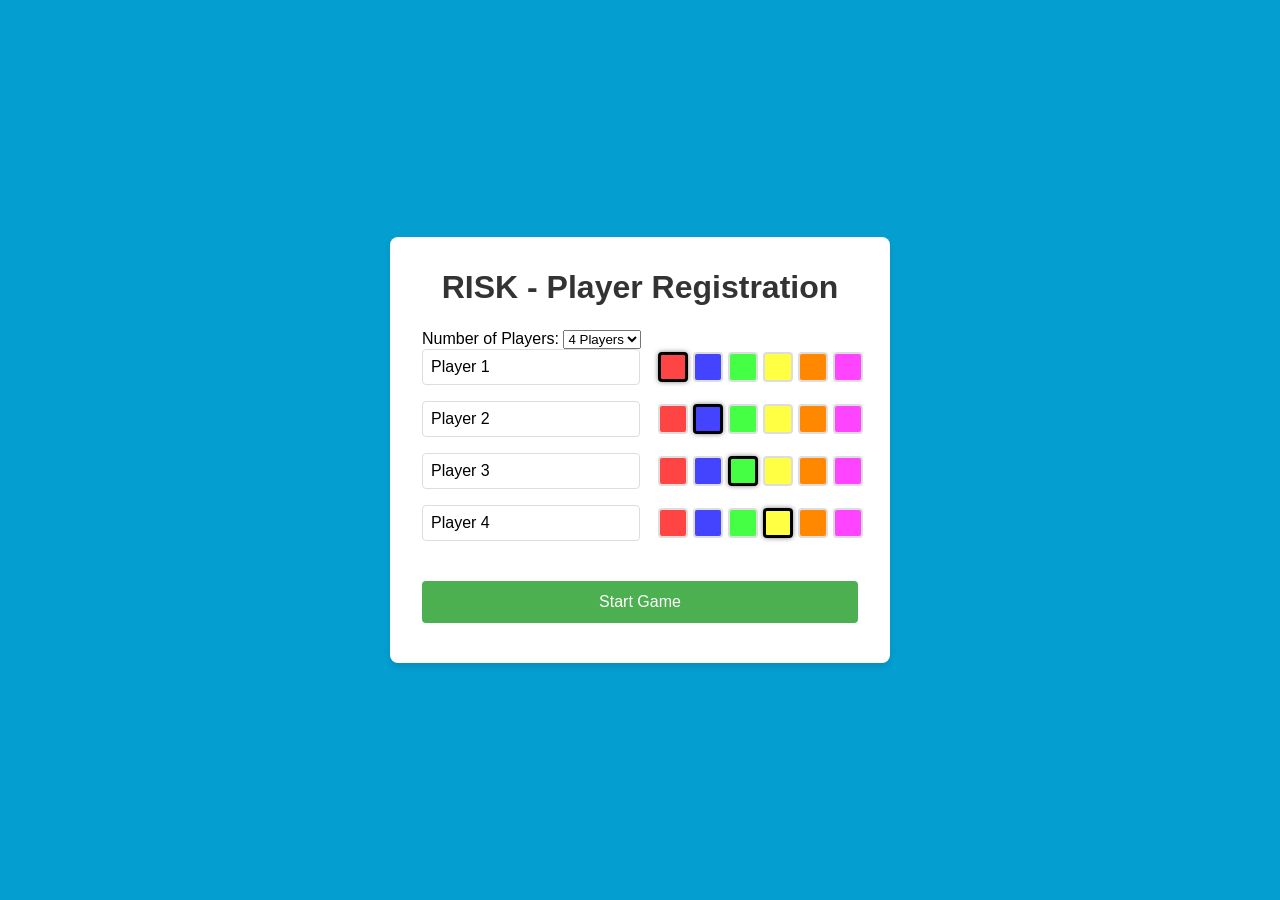
<file: index.html>
<!DOCTYPE html>
<html lang="en">
<head>
    <meta charset="UTF-8">
    <meta name="viewport" content="width=device-width, initial-scale=1.0">
    <title>RISK - Player Registration</title>
    <style>
        * {
            margin: 0;
            padding: 0;
            box-sizing: border-box;
        }

        body {
            font-family: Arial, sans-serif;
            background-color: #059ed1;
            height: 100vh;
            display: flex;
            justify-content: center;
            align-items: center;
        }

        .registration-container {
            background-color: white;
            padding: 2rem;
            border-radius: 8px;
            box-shadow: 0 4px 6px rgba(0, 0, 0, 0.1);
            width: 90%;
            max-width: 500px;
        }

        h1 {
            text-align: center;
            margin-bottom: 1.5rem;
            color: #333;
        }

        .player-inputs {
            display: flex;
            flex-direction: column;
            gap: 1rem;
            margin-bottom: 1.5rem;
        }

        .player-input {
            display: flex;
            gap: 0.5rem;
            align-items: center;
        }

        input[type="text"] {
            flex: 1;
            padding: 0.5rem;
            border: 1px solid #ddd;
            border-radius: 4px;
            font-size: 1rem;
        }

        .color-selector {
            width: 40px;
            height: 40px;
            border: 2px solid #ddd;
            border-radius: 4px;
            cursor: pointer;
            background-color: #fff;
        }

        .color-selector.selected {
            border-color: #4CAF50;
            border-width: 3px;
        }

        .color-selection {
            display: flex;
            gap: 5px;
            align-items: center;
        }

        button {
            background-color: #4CAF50;
            color: white;
            padding: 0.75rem 1.5rem;
            border: none;
            border-radius: 4px;
            cursor: pointer;
            font-size: 1rem;
            width: 100%;
        }

        button:hover {
            background-color: #45a049;
        }

        button[type="submit"] {
            margin-top: 1rem;
        }

        .controls {
            display: flex;
            gap: 1rem;
            margin-top: 1rem;
        }

        .error {
            color: red;
            margin-top: 0.5rem;
            text-align: center;
        }

        .color-selection {
            display: flex;
            gap: 5px;
            align-items: center;
            margin-left: 10px;
        }

        .color-selector {
            width: 30px;
            height: 30px;
            border: 2px solid #ddd;
            border-radius: 4px;
            cursor: pointer;
        }

        .color-selector.selected {
            border-color: #000;
            border-width: 3px;
            box-shadow: 0 0 5px rgba(0,0,0,0.5);
        }
    </style>
</head>
<body>
    <div class="registration-container">
        <h1>RISK - Player Registration</h1>
        <form id="playerForm">
            <div class="form-group">
                <label for="numPlayers">Number of Players:</label>
                <select id="numPlayers" name="numPlayers" required>
                    <option value="2">2 Players</option>
                    <option value="3">3 Players</option>
                    <option value="4" selected>4 Players</option>
                    <option value="5">5 Players</option>
                    <option value="6">6 Players</option>
                </select>
            </div>
            <div class="player-inputs" id="playerInputs">
                <!-- Player inputs will be generated dynamically -->
            </div>
            <button type="submit">Start Game</button>
        </form>
        <p class="error" id="errorText"></p>
    </div>

    <script>
        document.addEventListener('DOMContentLoaded', () => {
            const form = document.getElementById('playerForm');
            const playerInputs = document.getElementById('playerInputs');
            const errorText = document.getElementById('errorText');

            let playerCount = 4;
            const MIN_PLAYERS = 2;

            const availableColors = [
                { name: 'Red', value: '#ff4444' },
                { name: 'Blue', value: '#4444ff' },
                { name: 'Green', value: '#44ff44' },
                { name: 'Yellow', value: '#ffff44' },
                { name: 'Orange', value: '#ff8800' },
                { name: 'Purple', value: '#ff44ff' }
            ];
            const usedColors = new Set();

            function generatePlayerInputs(count) {
                playerInputs.innerHTML = ''; // Clear existing inputs
                usedColors.clear();
                
                for (let i = 0; i < count; i++) {
                    const playerInput = document.createElement('div');
                    playerInput.className = 'player-input';
                    
                    // Create name input
                    const nameInput = document.createElement('input');
                    nameInput.type = 'text';
                    nameInput.placeholder = `Player ${i + 1} name`;
                    nameInput.required = true;
                    nameInput.value = `Player ${i + 1}`;
                    playerInput.appendChild(nameInput);
                    
                    // Create color selection container
                    const colorSelection = document.createElement('div');
                    colorSelection.className = 'color-selection';
                    colorSelection.dataset.player = i;
                    
                    // Select default color for this player
                    const defaultColor = availableColors[i % availableColors.length];
                    
                    // Add color selector buttons
                    availableColors.forEach(color => {
                        const colorBtn = document.createElement('div');
                        colorBtn.className = 'color-selector';
                        colorBtn.style.backgroundColor = color.value;
                        colorBtn.dataset.color = color.value;
                        colorBtn.title = color.name;
                        
                        // Mark the default color as selected
                        if (color.value === defaultColor.value) {
                            colorBtn.classList.add('selected');
                        }
                        
                        colorSelection.appendChild(colorBtn);
                    });
                    
                    playerInput.appendChild(colorSelection);
                    playerInputs.appendChild(playerInput);
                }
                
                setupColorSelection();
            }

            form.addEventListener('submit', (e) => {
                e.preventDefault();
                const inputs = form.querySelectorAll('input[type="text"]');
                const players = Array.from(inputs).map(input => input.value.trim());
                const numPlayers = parseInt(document.getElementById('numPlayers').value);
                
                // Check for empty names
                if (players.some(name => name === '')) {
                    errorText.textContent = 'All player names are required';
                    return;
                }

                // Check for duplicate names
                if (new Set(players).size !== players.length) {
                    errorText.textContent = 'All player names must be unique';
                    return;
                }
                
                // Check for color conflicts
                if (!checkColorConflicts()) {
                    return;
                }

                // Collect colors for each player
                const colors = [];
                document.querySelectorAll('.color-selection').forEach(colorDiv => {
                    const selectedColor = colorDiv.querySelector('.color-selector.selected');
                    colors.push(selectedColor ? selectedColor.dataset.color : availableColors[0].value);
                });
                
                // Store players, colors, and number of players in sessionStorage
                sessionStorage.setItem('riskPlayers', JSON.stringify(players));
                sessionStorage.setItem('riskPlayerColors', JSON.stringify(colors));
                sessionStorage.setItem('numPlayers', numPlayers);
                
                // Redirect to the game page (update the path if needed)
                window.location.href = 'game.html';
            });

            document.getElementById('numPlayers').addEventListener('change', (e) => {
                const count = parseInt(e.target.value);
                generatePlayerInputs(count);
            });

            function setupColorSelection() {
                document.querySelectorAll('.color-selector').forEach(colorBtn => {
                    // Remove any existing event listeners
                    colorBtn.replaceWith(colorBtn.cloneNode(true));
                });
                
                // Add fresh event listeners
                document.querySelectorAll('.color-selector').forEach(colorBtn => {
                    colorBtn.addEventListener('click', (e) => {
                        const clickedColor = e.target.dataset.color;
                        const playerDiv = e.target.closest('.color-selection');
                        const playerIndex = playerDiv.dataset.player;
                        
                        // Remove selection from all colors in this player's row
                        playerDiv.querySelectorAll('.color-selector').forEach(btn => {
                            btn.classList.remove('selected');
                        });
                        
                        // Select the clicked color
                        e.target.classList.add('selected');
                        
                        // Check for color conflicts and warn user
                        checkColorConflicts();
                    });
                });
                
                // Initial color conflict check
                checkColorConflicts();
            }
            
            function checkColorConflicts() {
                const selectedColors = new Map();
                let hasConflict = false;
                
                document.querySelectorAll('.color-selection').forEach((colorDiv, playerIndex) => {
                    const selectedColor = colorDiv.querySelector('.color-selector.selected');
                    if (selectedColor) {
                        const color = selectedColor.dataset.color;
                        if (selectedColors.has(color)) {
                            hasConflict = true;
                            errorText.textContent = `Players ${selectedColors.get(color) + 1} and ${playerIndex + 1} have the same color!`;
                        } else {
                            selectedColors.set(color, playerIndex);
                        }
                    }
                });
                
                if (!hasConflict) {
                    errorText.textContent = '';
                }
                
                return !hasConflict;
            }

            // Generate initial player inputs
            generatePlayerInputs(4); // Default to 4 players
        });
    </script>
</body>
</html>
</file>
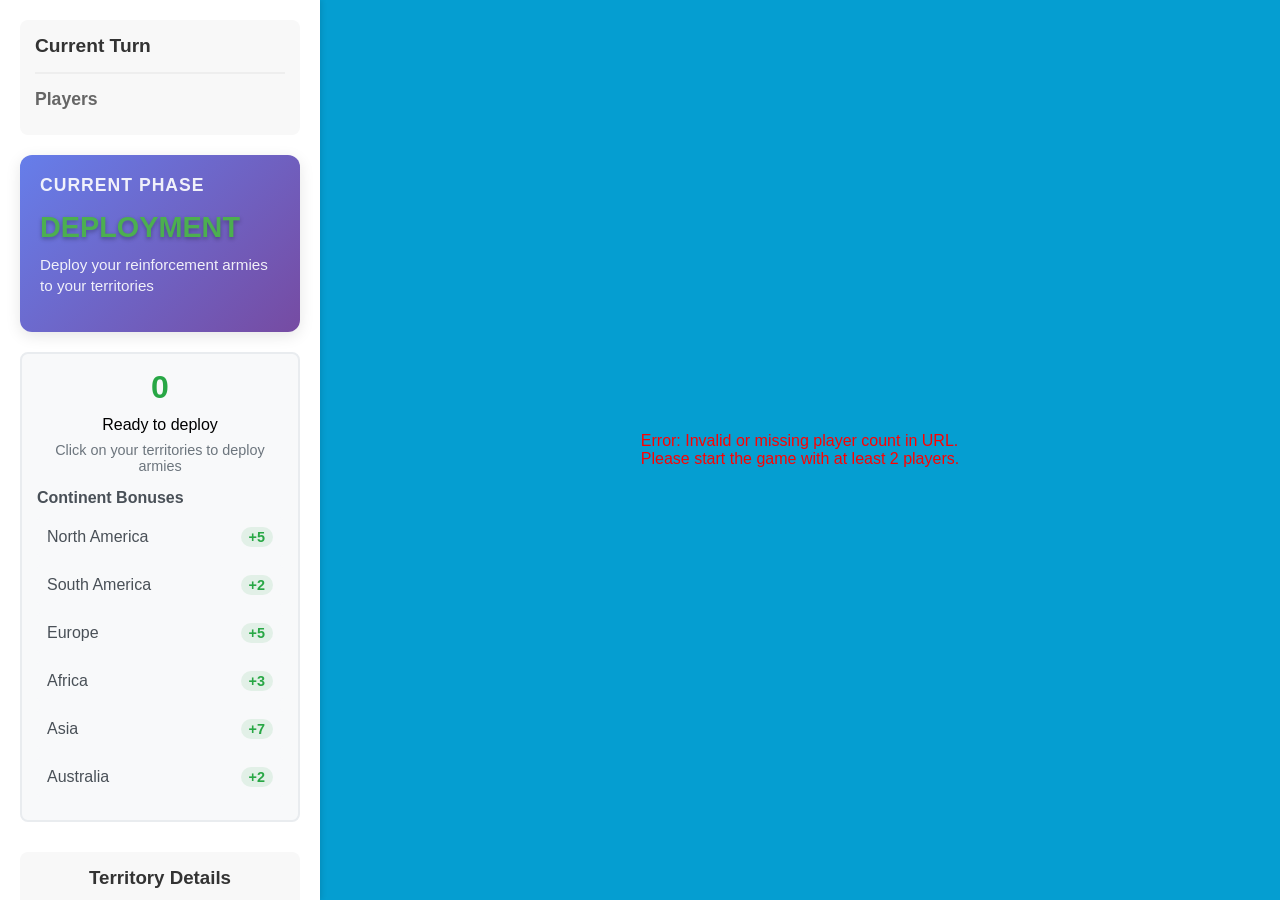
<file: game.html>
<!DOCTYPE html>
<html lang="en">
<head>
    <meta charset="UTF-8">
    <meta name="viewport" content="width=device-width, initial-scale=1.0">
    <title>Risk Game</title>
    <link rel="stylesheet" href="css/combat-system.css">
    <link rel="stylesheet" href="css/combat-animations.css">
    <link rel="stylesheet" href="css/combat-testing.css">
    <style>
        * {
            margin: 0;
            padding: 0;
            box-sizing: border-box;
        }

        body {
            font-family: Arial, sans-serif;
            background-color: #f0f0f0;
            height: 100vh;
            overflow: hidden;
        }

        .game-container {
            display: flex;
            height: 100vh;
            position: relative;
        }

        /* Territory Info Tooltip */
        .territory-tooltip {
            position: fixed;
            background: rgba(0, 0, 0, 0.85);
            color: white;
            padding: 12px 15px;
            border-radius: 6px;
            font-size: 14px;
            pointer-events: none;
            z-index: 1000;
            display: none;
            min-width: 200px;
            box-shadow: 0 2px 10px rgba(0,0,0,0.2);
            backdrop-filter: blur(5px);
            will-change: transform;
            transform: translateZ(0);
            margin: 0;
            cursor: none;
        }

        .territory-tooltip h3 {
            margin: 0 0 8px 0;
            font-size: 16px;
            color: #fff;
            border-bottom: 1px solid rgba(255,255,255,0.3);
            padding-bottom: 5px;
            text-transform: capitalize;
        }

        .territory-tooltip p {
            margin: 4px 0;
            font-size: 14px;
            color: rgba(255,255,255,0.9);
            display: flex;
            justify-content: space-between;
        }

        .territory-tooltip .owner {
            font-weight: bold;
            color: #4CAF50;
        }

        .territory-tooltip .armies {
            font-weight: bold;
            color: #FFC107;
        }

        /* Sidebar Styles */
        .sidebar {
            width: 320px;
            background-color: #fff;
            padding: 20px;
            box-shadow: 2px 0 5px rgba(0,0,0,0.1);
            display: flex;
            flex-direction: column;
            z-index: 2;
            overflow-y: auto;
            flex-shrink: 0;
        }

        /* Reinforcement Display Styles */
        .reinforcement-panel {
            background: #f8f9fa;
            border: 2px solid #e9ecef;
            border-radius: 8px;
            padding: 15px;
            margin-bottom: 20px;
        }

        .reinforcement-panel.active {
            border-color: #28a745;
            background: #d4edda;
        }

        .reinforcement-counter {
            font-size: 2em;
            font-weight: bold;
            color: #28a745;
            text-align: center;
            margin-bottom: 10px;
        }

        .reinforcement-info {
            text-align: center;
        }

        .reinforcement-info.active .reinforcement-status {
            color: #155724;
            font-weight: bold;
        }

        .reinforcement-info.complete .reinforcement-status {
            color: #004085;
            font-weight: bold;
        }

        /* Enhanced Attack Panel Styles */
        .attack-panel {
            background: linear-gradient(135deg, #fff3cd 0%, #ffeaa7 100%);
            border: 2px solid #ffeaa7;
            border-radius: 12px;
            padding: 20px;
            margin-bottom: 20px;
            display: none;
            box-shadow: 0 4px 15px rgba(0,0,0,0.1);
        }

        .attack-panel.active {
            display: block;
            border-color: #ff6b6b;
            background: linear-gradient(135deg, #ffe0e0 0%, #ffcccc 100%);
            animation: slideIn 0.3s ease-out;
        }

        @keyframes slideIn {
            from { opacity: 0; transform: translateY(-10px); }
            to { opacity: 1; transform: translateY(0); }
        }

        .attack-info h4 {
            margin: 0 0 10px 0;
            color: #721c24;
            font-size: 1.2em;
            text-shadow: 1px 1px 2px rgba(0,0,0,0.1);
            text-align: center;
        }

        .attack-status {
            font-weight: 500;
            color: #856404;
            font-size: 0.95em;
            padding: 8px 12px;
            background: rgba(255,255,255,0.7);
            border-radius: 6px;
            border: 1px solid rgba(0,0,0,0.1);
            text-align: center;
        }

        .attack-selection {
            background: rgba(255,255,255,0.9);
            border-radius: 8px;
            padding: 15px;
            margin: 15px 0;
            border: 1px solid rgba(0,0,0,0.1);
            display: flex;
            justify-content: space-between;
        }

        .attack-territory, .defend-territory {
            flex: 1;
            text-align: center;
            padding: 12px;
            border-radius: 8px;
            margin: 0 8px;
            transition: all 0.3s ease;
        }

        .attack-territory {
            background: linear-gradient(135deg, #e3f2fd 0%, #bbdefb 100%);
            border: 2px solid #2196f3;
            box-shadow: 0 2px 8px rgba(33, 150, 243, 0.3);
        }

        .defend-territory {
            background: linear-gradient(135deg, #ffebee 0%, #ffcdd2 100%);
            border: 2px solid #f44336;
            box-shadow: 0 2px 8px rgba(244, 67, 54, 0.3);
        }

        .territory-label {
            font-size: 0.85em;
            font-weight: bold;
            color: #666;
            margin-bottom: 5px;
            text-transform: uppercase;
        }

        .territory-name {
            font-size: 1.1em;
            font-weight: bold;
            color: #333;
            margin-bottom: 5px;
            text-transform: capitalize;
        }

        .territory-armies {
            font-size: 0.9em;
            color: #666;
            font-weight: 500;
        }

        /* Enhanced Dice Selection */
        .dice-selection {
            background: rgba(255,255,255,0.9);
            border-radius: 8px;
            padding: 15px;
            margin: 15px 0;
            border: 1px solid rgba(0,0,0,0.1);
            display: flex;
            justify-content: space-around;
            align-items: center;
            gap: 20px;
        }

        .dice-controls {
            display: flex;
            flex-direction: column;
            align-items: center;
            gap: 8px;
        }

        .dice-controls label {
            font-size: 0.9em;
            font-weight: bold;
            color: #495057;
            text-align: center;
        }

        .dice-count {
            font-size: 1.4em;
            font-weight: bold;
            padding: 8px 16px;
            background: linear-gradient(135deg, #f8f9fa 0%, #e9ecef 100%);
            border-radius: 8px;
            min-width: 40px;
            text-align: center;
            border: 2px solid #dee2e6;
            color: #495057;
        }

        .dice-btn {
            background: linear-gradient(135deg, #6c757d 0%, #5a6268 100%);
            color: white;
            border: none;
            border-radius: 50%;
            width: 32px;
            height: 32px;
            font-size: 16px;
            font-weight: bold;
            cursor: pointer;
            transition: all 0.2s ease;
            box-shadow: 0 2px 4px rgba(0,0,0,0.2);
        }

        .dice-btn:hover:not(:disabled) {
            background: linear-gradient(135deg, #5a6268 0%, #495057 100%);
            transform: translateY(-1px);
            box-shadow: 0 3px 6px rgba(0,0,0,0.3);
        }

        .dice-btn:disabled {
            background: #dee2e6;
            cursor: not-allowed;
            opacity: 0.6;
            transform: none;
            box-shadow: none;
        }

        /* Enhanced Combat Results */
        .combat-results {
            background: linear-gradient(135deg, #f8f9fa 0%, #e9ecef 100%);
            border-radius: 8px;
            padding: 20px;
            margin-top: 15px;
            text-align: center;
            border: 1px solid rgba(0,0,0,0.1);
        }

        .combat-results h5 {
            margin: 0 0 15px 0;
            color: #495057;
            font-size: 1.1em;
        }

        .dice-display {
            display: flex;
            justify-content: space-around;
            margin: 15px 0;
            padding: 15px;
            background: rgba(255,255,255,0.8);
            border-radius: 6px;
        }

        .dice-group {
            text-align: center;
        }

        .dice-group > div:first-child {
            font-size: 0.9em;
            font-weight: bold;
            color: #666;
            margin-bottom: 8px;
        }

        .dice-rolls {
            display: flex;
            gap: 8px;
            justify-content: center;
        }

        .die {
            width: 36px;
            height: 36px;
            background: white;
            border: 3px solid #333;
            border-radius: 8px;
            display: flex;
            align-items: center;
            justify-content: center;
            font-weight: bold;
            font-size: 16px;
            box-shadow: 0 2px 4px rgba(0,0,0,0.2);
            transition: all 0.3s ease;
        }

        .die.attacker {
            border-color: #2196f3;
            color: #2196f3;
            background: linear-gradient(135deg, #e3f2fd 0%, #bbdefb 100%);
        }

        .die.defender {
            border-color: #f44336;
            color: #f44336;
            background: linear-gradient(135deg, #ffebee 0%, #ffcdd2 100%);
        }

        .battle-result {
            margin: 15px 0;
            padding: 12px;
            background: rgba(255,255,255,0.9);
            border-radius: 6px;
            font-weight: 500;
            color: #495057;
            border: 1px solid rgba(0,0,0,0.1);
        }

        /* Enhanced Attack Buttons */
        .attack-btn {
            background: linear-gradient(135deg, #dc3545 0%, #c82333 100%);
            color: white;
            border: none;
            padding: 12px 20px;
            border-radius: 8px;
            cursor: pointer;
            font-size: 16px;
            font-weight: 600;
            width: 100%;
            transition: all 0.3s ease;
            box-shadow: 0 2px 8px rgba(220, 53, 69, 0.3);
            text-transform: uppercase;
            letter-spacing: 0.5px;
        }

        .attack-btn:hover:not(:disabled) {
            background: linear-gradient(135deg, #c82333 0%, #bd2130 100%);
            transform: translateY(-2px);
            box-shadow: 0 4px 12px rgba(220, 53, 69, 0.4);
        }

        .attack-btn:disabled {
            background: #6c757d;
            cursor: not-allowed;
            opacity: 0.6;
            transform: none;
            box-shadow: none;
        }

        .attack-options {
            display: flex;
            gap: 10px;
            flex-wrap: wrap;
        }

        .attack-options .attack-btn {
            flex: 1;
            min-width: 140px;
        }

        .reinforcement-instruction {
            font-size: 0.9em;
            color: #6c757d;
            margin-top: 8px;
        }

        /* Continent Bonus Display */
        .continent-bonus-display {
            margin-top: 15px;
        }

        .continent-bonus-display h4 {
            margin-bottom: 10px;
            color: #495057;
            font-size: 1em;
        }

        /* Continent Item Styles for RiskUI.js compatibility */
        .continent-item {
            display: flex;
            align-items: center;
            justify-content: space-between;
            margin-bottom: 8px;
            padding: 8px;
            border-radius: 4px;
            background: #f8f9fa;
        }

        .continent-item.controlled {
            background: #d4edda;
            border: 1px solid #c3e6cb;
        }



        .continent-list {
            margin-top: 10px;
        }

        /* Interactive Continent Styles */
        .interactive-continent {
            cursor: pointer;
            transition: all 0.3s ease;
            border: 2px solid transparent;
        }

        .interactive-continent:hover {
            background: #e9ecef;
            border-color: #007bff;
            transform: translateY(-1px);
            box-shadow: 0 2px 8px rgba(0,123,255,0.2);
        }



        .interactive-continent.controlled {
            background: #d4edda;
            border-color: #28a745;
        }

        .interactive-continent.controlled:hover {
            background: #c3e6cb;
            border-color: #28a745;
        }

        .continent-name {
            font-weight: 500;
            color: #495057;
            flex: 1;
        }

        .continent-bonus {
            font-weight: bold;
            color: #28a745;
            font-size: 0.9em;
            padding: 2px 8px;
            background: rgba(40, 167, 69, 0.1);
            border-radius: 12px;
            min-width: 30px;
            text-align: center;
        }

        /* Map Container Styles */
        .map-container {
            flex: 1;
            position: relative;
            overflow: hidden;
            background-color: #059ed1;
            display: flex;
            align-items: center;
            justify-content: center;
            padding: 10px;
            height: 100vh;
            margin: 0;
        }

        #risk-map {
            width: 100%;
            height: 100%;
            max-width: 100%;
            max-height: 100%;
            display: block;
            margin: 0;
            cursor: grab;
            overflow: visible;
        }

        .map-group {
            transform-origin: center;
            transition: transform 0.3s ease;
            transform: translate(0, 0) scale(1);
            width: 100%;
            height: 100%;
        }

        #risk-map:active {
            cursor: grabbing;
        }

        /* Zoom Controls */
        .zoom-controls {
            position: absolute;
            bottom: 20px;
            right: 20px;
            display: flex;
            gap: 10px;
            background: rgba(255, 255, 255, 0.9);
            padding: 10px;
            border-radius: 5px;
            box-shadow: 0 2px 5px rgba(0,0,0,0.2);
        }

        .zoom-btn {
            padding: 8px 12px;
            border: none;
            background: #fff;
            border-radius: 3px;
            cursor: pointer;
            box-shadow: 0 1px 3px rgba(0,0,0,0.1);
        }

        .zoom-btn:hover {
            background: #f0f0f0;
        }

        /* Delete duplicate tooltip styles */

        /* Territory and Continent Styles */
        .territory {
            fill: #f4d03f;
            stroke: #333;
            stroke-width: 1;
            transition: all 0.3s ease;
            cursor: pointer;
            opacity: 0.9;
            pointer-events: all;
            vector-effect: non-scaling-stroke;
        }

        .territory:hover {
            fill-opacity: 0.8;
            stroke-width: 2;
            stroke: #000;
        }

        .territory.selected {
            stroke: rgb(197, 197, 28);
            stroke-width: 3;
        }

        .territory.valid-target {
            stroke: #4CAF50;
            stroke-width: 2;
            cursor: pointer;
        }

        /* Territory Highlighting for Attack Phase */
        .territory.highlight-attackable {
            stroke: #4CAF50 !important;
            stroke-width: 3px !important;
            filter: drop-shadow(0 0 8px #4CAF50);
            animation: pulse-glow 2s infinite;
            cursor: pointer;
        }

        .territory.highlight-attacking-from {
            stroke: #2196F3 !important;
            stroke-width: 4px !important;
            filter: drop-shadow(0 0 10px #2196F3);
            cursor: pointer;
        }

        .territory.highlight-selected-attacker {
            stroke: #FFD700 !important;
            stroke-width: 4px !important;
            filter: drop-shadow(0 0 12px #FFD700);
            animation: pulse-selected 1.5s infinite;
        }

        .territory.highlight-valid-target {
            stroke: #FF9800 !important;
            stroke-width: 3px !important;
            filter: drop-shadow(0 0 8px #FF9800);
            animation: pulse-target 2s infinite;
            cursor: pointer;
        }

        .territory.highlight-selected-target {
            stroke: #F44336 !important;
            stroke-width: 4px !important;
            filter: drop-shadow(0 0 12px #F44336);
            animation: pulse-selected 1.5s infinite;
        }

        @keyframes pulse-glow {
            0%, 100% { 
                filter: drop-shadow(0 0 8px currentColor);
                stroke-opacity: 1; 
            }
            50% { 
                filter: drop-shadow(0 0 15px currentColor);
                stroke-opacity: 0.7; 
            }
        }

        @keyframes pulse-continent {
            0%, 100% {
                stroke-opacity: 1;
                filter: drop-shadow(0 0 8px #9C27B0);
            }
            50% {
                stroke-opacity: 0.7;
                filter: drop-shadow(0 0 15px #9C27B0);
            }
        }

        /* Continent highlighting styles */
        .territory.highlight-continent {
            stroke: #9C27B0 !important;
            stroke-width: 3px !important;
            filter: drop-shadow(0 0 10px #9C27B0);
        }

        @keyframes pulse-selected {
            0%, 100% { 
                filter: drop-shadow(0 0 12px currentColor);
                stroke-opacity: 1; 
            }
            50% { 
                filter: drop-shadow(0 0 20px currentColor);
                stroke-opacity: 0.8; 
            }
        }

        @keyframes pulse-target {
            0%, 100% { 
                filter: drop-shadow(0 0 8px currentColor);
                stroke-opacity: 1; 
            }
            50% { 
                filter: drop-shadow(0 0 15px currentColor);
                stroke-opacity: 0.7; 
            }
        }

        /* Continent Colors */
        .continent-na .territory { fill: #ffd700; } /* North America - Yellow */
        .continent-sa .territory { fill: #ff4444; } /* South America - Red */
        .continent-eu .territory { fill: #4444ff; } /* Europe - Blue */
        .continent-af .territory { fill: #ff8c00; } /* Africa - Orange */
        .continent-as .territory { fill: #00cc00; } /* Asia - Green */
        .continent-au .territory { fill: #ff00ff; } /* Australia - Purple */

        /* Player Info and Controls */
        .player-info {
            margin-bottom: 20px;
            padding: 15px;
            background-color: #f8f8f8;
            border-radius: 8px;
        }

        .current-player {
            margin-bottom: 15px;
            padding-bottom: 10px;
            border-bottom: 2px solid #eee;
        }

        .current-player h2 {
            font-size: 1.2em;
            color: #333;
            margin-bottom: 5px;
        }

        #current-player-name {
            font-size: 1.4em;
            font-weight: bold;
            color: #4CAF50;
        }

        .player-list h3 {
            font-size: 1.1em;
            color: #666;
            margin-bottom: 10px;
        }

        .player-item {
            padding: 8px;
            margin: 4px 0;
            border-radius: 4px;
            background-color: #fff;
            border: 1px solid #ddd;
        }

        .player-item.active {
            background-color: #e8f5e9;
            border-color: #4CAF50;
        }

        /* Territory Info */
        .territory-info {
            flex: 1;
            padding: 15px;
            background-color: #f8f8f8;
            border-radius: 8px;
            margin-top: 10px;
        }

        .territory-info h3 {
            margin-bottom: 10px;
            color: #333;
        }

        .territory-info p {
            margin: 5px 0;
            color: #666;
        }

        /* Controls */
        .controls {
            margin-top: 20px;
            padding-top: 10px;
            border-top: 2px solid #eee;
        }

        .btn {
            padding: 8px 16px;
            margin: 5px;
            border: none;
            border-radius: 4px;
            background-color: #4CAF50;
            color: white;
            cursor: pointer;
            transition: background-color 0.2s;
        }

        .btn:hover {
            background-color: #45a049;
        }

        .end-turn-btn {
            position: fixed;
            bottom: 80px;
            right: 20px;
            padding: 12px 24px;
            background-color: #bb0000;
            color: white;
            border: none;
            border-radius: 4px;
            cursor: pointer;
            font-size: 1.1em;
            box-shadow: 0 2px 5px rgba(0,0,0,0.2);
            z-index: 1000;
        }

        .end-turn-btn:hover {
            background-color: #45a049;
        }

        /* Tooltip */
        .tooltip {
            position: absolute;
            background-color: rgba(0, 0, 0, 0.8);
            color: white;
            padding: 8px 12px;
            border-radius: 4px;
            font-size: 14px;
            pointer-events: none;
            z-index: 1000;
            display: none;
        }

        /* Modal Styles - Common for all modals */
        .modal {
            display: none;
            position: fixed;
            top: 0;
            left: 0;
            right: 0;
            bottom: 0;
            background: rgba(0, 0, 0, 0.7);
            z-index: 10000;
            align-items: center;
            justify-content: center;
            overflow-y: auto;
            padding: 20px;
        }
        
        .modal-content {
            background: white;
            border-radius: 12px;
            padding: 24px;
            min-width: 400px;
            max-width: 700px;
            box-shadow: 0 8px 32px rgba(0, 0, 0, 0.3);
            position: relative;
            margin: 40px auto;
        }
        
        .close {
            position: absolute;
            right: 20px;
            top: 15px;
            font-size: 28px;
            font-weight: bold;
            cursor: pointer;
        }
        
        .close:hover {
            color: #f44336;
        }
        
        /* Rules Modal specific styles */
        .rules-table {
            width: 100%;
            border-collapse: collapse;
            margin: 10px 0 20px;
        }
        
        .rules-table th, .rules-table td {
            border: 1px solid #ddd;
            padding: 8px;
            text-align: center;
        }
        
        .rules-table tr:nth-child(even) {
            background-color: #f2f2f2;
        }
        
        .rules-table th {
            background-color: #4CAF50;
            color: white;
        }

        /* Deployment Modal Styles - keep existing styles for compatibility */
        .deployment-modal {
            display: none;
            position: fixed;
            top: 0;
            left: 0;
            right: 0;
            bottom: 0;
            background: rgba(0, 0, 0, 0.7);
            z-index: 10000;
            align-items: center;
            justify-content: center;
        }

        .deployment-modal-content {
            background: white;
            border-radius: 12px;
            padding: 24px;
            min-width: 400px;
            max-width: 500px;
            box-shadow: 0 8px 32px rgba(0, 0, 0, 0.3);
            position: relative;
        }

        .deployment-header {
            display: flex;
            justify-content: space-between;
            align-items: center;
            margin-bottom: 20px;
            padding-bottom: 12px;
            border-bottom: 2px solid #e9ecef;
        }

        .deployment-header h3 {
            margin: 0;
            color: #343a40;
        }

        .close-btn {
            background: none;
            border: none;
            font-size: 24px;
            cursor: pointer;
            color: #6c757d;
            padding: 0;
            width: 30px;
            height: 30px;
            display: flex;
            align-items: center;
            justify-content: center;
        }

        .close-btn:hover {
            color: #dc3545;
        }

        .deployment-info {
            margin-bottom: 20px;
        }

        .territory-info h4 {
            margin: 0 0 8px 0;
            color: #495057;
        }

        .territory-info p {
            margin: 4px 0;
            color: #6c757d;
        }

        .available-armies {
            margin-top: 12px;
            padding: 12px;
            background: #e3f2fd;
            border-radius: 6px;
            border-left: 4px solid #2196f3;
        }

        .available-armies p {
            margin: 0;
            font-weight: 500;
            color: #1565c0;
        }

        .deployment-controls {
            margin-bottom: 20px;
        }

        .deployment-controls label {
            display: block;
            margin-bottom: 8px;
            font-weight: 500;
            color: #495057;
        }

        .army-input-group {
            display: flex;
            align-items: center;
            gap: 8px;
            margin-bottom: 12px;
        }

        .army-input-group button {
            width: 36px;
            height: 36px;
            border: 1px solid #ced4da;
            background: #f8f9fa;
            border-radius: 4px;
            cursor: pointer;
            font-size: 18px;
            font-weight: bold;
            display: flex;
            align-items: center;
            justify-content: center;
        }

        .army-input-group button:hover {
            background: #e9ecef;
            border-color: #adb5bd;
        }

        .army-input-group input {
            flex: 1;
            height: 36px;
            text-align: center;
            border: 1px solid #ced4da;
            border-radius: 4px;
            font-size: 16px;
            font-weight: bold;
        }

        .army-slider {
            width: 100%;
            height: 6px;
            border-radius: 3px;
            background: #e9ecef;
            outline: none;
        }

        .army-slider::-webkit-slider-thumb {
            appearance: none;
            width: 20px;
            height: 20px;
            border-radius: 50%;
            background: #28a745;
            cursor: pointer;
        }

        .army-slider::-moz-range-thumb {
            width: 20px;
            height: 20px;
            border-radius: 50%;
            background: #28a745;
            cursor: pointer;
            border: none;
        }

        .deployment-preview {
            background: #f8f9fa;
            border-radius: 6px;
            padding: 16px;
            margin-bottom: 20px;
        }

        .preview-item {
            display: flex;
            justify-content: space-between;
            margin-bottom: 8px;
        }

        .preview-item:last-child {
            margin-bottom: 0;
        }

        .preview-item span:first-child {
            color: #6c757d;
        }

        .preview-item span:last-child {
            font-weight: bold;
            color: #495057;
        }

        .deployment-actions {
            display: flex;
            gap: 12px;
            justify-content: flex-end;
        }

        .deploy-btn {
            background: #28a745;
            color: white;
            border: none;
            padding: 12px 24px;
            border-radius: 6px;
            font-size: 16px;
            font-weight: 500;
            cursor: pointer;
            transition: background 0.2s ease;
        }

        .deploy-btn:hover:not(:disabled) {
            background: #218838;
        }

        .deploy-btn:disabled {
            background: #6c757d;
            cursor: not-allowed;
        }

        .cancel-btn {
            background: #6c757d;
            color: white;
            border: none;
            padding: 12px 24px;
            border-radius: 6px;
            font-size: 16px;
            font-weight: 500;
            cursor: pointer;
            transition: background 0.2s ease;
        }

        .cancel-btn:hover {
            background: #5a6268;
        }

        /* Victory Screen */
        .victory-screen {
            position: fixed;
            top: 0;
            left: 0;
            right: 0;
            bottom: 0;
            background: rgba(0, 0, 0, 0.8);
            display: flex;
            justify-content: center;
            align-items: center;
            z-index: 1000;
        }

        .victory-content {
            background: white;
            padding: 2rem;
            border-radius: 8px;
            text-align: center;
        }

        /* Fortification Modal */
        .fortification-modal {
            position: fixed;
            top: 0;
            left: 0;
            width: 100%;
            height: 100%;
            background: rgba(0, 0, 0, 0.7);
            display: none;
            justify-content: center;
            align-items: center;
            z-index: 1000;
        }

        .fortification-modal-content {
            background: white;
            padding: 20px;
            border-radius: 8px;
            width: 500px;
            max-width: 90vw;
            max-height: 90vh;
            overflow-y: auto;
            box-shadow: 0 4px 20px rgba(0, 0, 0, 0.3);
        }

        .fortification-header {
            display: flex;
            justify-content: space-between;
            align-items: center;
            margin-bottom: 20px;
            border-bottom: 2px solid #eee;
            padding-bottom: 10px;
        }

        .fortification-header h3 {
            margin: 0;
            color: #333;
        }

        .movement-path {
            display: flex;
            align-items: center;
            justify-content: space-between;
            margin-bottom: 20px;
            padding: 15px;
            background: #f8f9fa;
            border-radius: 6px;
        }

        .territory-info {
            flex: 1;
            text-align: center;
        }

        .territory-info.source {
            color: #d32f2f;
        }

        .territory-info.destination {
            color: #388e3c;
        }

        .movement-arrow {
            font-size: 24px;
            font-weight: bold;
            color: #666;
            margin: 0 20px;
        }

        .movement-constraints {
            margin-bottom: 20px;
            padding: 10px;
            background: #fff3cd;
            border: 1px solid #ffeaa7;
            border-radius: 4px;
        }

        .constraint-note {
            font-size: 12px;
            color: #856404;
            margin: 5px 0 0 0;
        }

        .fortification-controls {
            margin-bottom: 20px;
        }

        .fortification-controls label {
            display: block;
            margin-bottom: 10px;
            font-weight: bold;
        }

        .fortification-preview {
            margin-bottom: 20px;
            padding: 15px;
            background: #e8f5e8;
            border-radius: 6px;
        }

        .fortification-preview h4 {
            margin-top: 0;
            margin-bottom: 10px;
            color: #2e7d32;
        }

        .fortification-actions {
            display: flex;
            justify-content: space-between;
            gap: 10px;
        }

        .fortification-actions button {
            flex: 1;
            padding: 10px;
            border: none;
            border-radius: 4px;
            cursor: pointer;
            font-size: 14px;
            font-weight: bold;
        }

        .secondary-btn {
            background: #6c757d;
            color: white;
        }

        .secondary-btn:hover {
            background: #5a6268;
        }

        .primary-btn {
            background: #007bff;
            color: white;
        }

        .primary-btn:hover {
            background: #0056b3;
        }

        /* Fortification highlighting */
        .highlight-valid-source {
            stroke: #4caf50 !important;
            stroke-width: 3px !important;
            stroke-dasharray: 5,5;
            animation: pulse-green 2s infinite;
        }

        .highlight-valid-destination {
            stroke: #2196f3 !important;
            stroke-width: 3px !important;
            stroke-dasharray: 3,3;
            animation: pulse-blue 2s infinite;
        }

        .highlight-selected-source {
            stroke: #ff9800 !important;
            stroke-width: 4px !important;
            filter: brightness(1.2);
        }

        .highlight-selected-destination {
            stroke: #e91e63 !important;
            stroke-width: 4px !important;
            filter: brightness(1.2);
        }

        @keyframes pulse-green {
            0%, 100% { stroke-opacity: 1; }
            50% { stroke-opacity: 0.5; }
        }

        @keyframes pulse-blue {
            0%, 100% { stroke-opacity: 1; }
            50% { stroke-opacity: 0.7; }
        }

        .victory-content h1 {
            color: #4CAF50;
            margin-bottom: 1rem;
        }

        .victory-content button {
            padding: 0.5rem 1rem;
            background: #4CAF50;
            color: white;
            border: none;
            border-radius: 4px;
            cursor: pointer;
            font-size: 1.1em;
        }

        /* Enhanced Visual System Styles */
        .highlight-selected {
            stroke: #FFD700 !important;
            stroke-width: 4px !important;
            filter: drop-shadow(0 0 8px #FFD700);
        }

        .highlight-validTarget {
            stroke: #4CAF50 !important;
            stroke-width: 3px !important;
            filter: drop-shadow(0 0 6px #4CAF50);
        }

        .highlight-invalidTarget {
            stroke: #F44336 !important;
            stroke-width: 3px !important;
            filter: drop-shadow(0 0 6px #F44336);
        }

        .highlight-ownTerritory {
            stroke: #2196F3 !important;
            stroke-width: 2px !important;
        }

        .highlight-hover {
            stroke: #FF9800 !important;
            stroke-width: 2px !important;
            filter: drop-shadow(0 0 4px #FF9800);
        }

        /* Army count styling */
        .army-count {
            font-family: 'Arial', sans-serif;
            font-weight: bold;
            text-shadow: 1px 1px 2px rgba(0,0,0,0.8);
        }

        /* Enhanced tooltip improvements */
        .enhanced-tooltip {
            font-family: 'Segoe UI', Tahoma, Geneva, Verdana, sans-serif;
            line-height: 1.4;
        }

        .enhanced-tooltip .tooltip-header {
            text-transform: capitalize;
            font-weight: 600;
        }

        /* Phase indication styles */
        .phase-info {
            margin-top: 10px;
            padding: 10px;
            background: rgba(255,255,255,0.1);
            border-radius: 6px;
        }

        .current-phase-name {
            font-weight: bold;
            font-size: 16px;
            color: #4CAF50;
            margin-bottom: 5px;
        }

        .phase-instructions {
            font-size: 12px;
            color: #ccc;
            font-style: italic;
        }

        /* Clear selection button */
        #clear-selection {
            background: #FF5722;
            margin-top: 5px;
        }

        #clear-selection:hover {
            background: #E64A19;
        }

        /* Player color indicator */
        .player-color-indicator {
            width: 20px;
            height: 20px;
            border-radius: 50%;
            border: 2px solid white;
            margin-right: 10px;
        }

        /* Battle Management Modal Styles */
        .battle-modal-content {
            min-width: 500px;
            max-width: 600px;
        }

        .battle-header {
            display: flex;
            justify-content: space-between;
            align-items: center;
            margin-bottom: 20px;
            padding-bottom: 12px;
            border-bottom: 2px solid #e9ecef;
        }

        .battle-header h3 {
            margin: 0;
            color: #343a40;
            font-size: 1.3em;
        }

        .battle-territories {
            display: flex;
            align-items: center;
            justify-content: space-between;
            margin-bottom: 20px;
            padding: 15px;
            background: linear-gradient(135deg, #f8f9fa 0%, #e9ecef 100%);
            border-radius: 8px;
            border: 1px solid #dee2e6;
        }

        .battle-territory {
            flex: 1;
            text-align: center;
            padding: 12px;
            border-radius: 8px;
            margin: 0 8px;
        }

        .battle-territory.attacker {
            background: linear-gradient(135deg, #e3f2fd 0%, #bbdefb 100%);
            border: 2px solid #2196f3;
        }

        .battle-territory.defender {
            background: linear-gradient(135deg, #ffebee 0%, #ffcdd2 100%);
            border: 2px solid #f44336;
        }

        .battle-vs {
            font-size: 1.5em;
            font-weight: bold;
            color: #495057;
            margin: 0 15px;
            text-shadow: 1px 1px 2px rgba(0,0,0,0.1);
        }

        .territory-label {
            font-size: 0.8em;
            font-weight: bold;
            color: #666;
            margin-bottom: 5px;
            text-transform: uppercase;
            letter-spacing: 0.5px;
        }

        .territory-name {
            font-size: 1.1em;
            font-weight: bold;
            color: #333;
            margin-bottom: 5px;
            text-transform: capitalize;
        }

        .territory-owner {
            font-size: 0.9em;
            color: #666;
            margin-bottom: 5px;
            font-style: italic;
        }

        .territory-armies {
            font-size: 1em;
            font-weight: bold;
            color: #495057;
        }

        .battle-instructions {
            margin-bottom: 20px;
            padding: 15px;
            background: #fff3cd;
            border: 1px solid #ffeaa7;
            border-radius: 6px;
        }

        .battle-instructions p {
            margin: 5px 0;
            color: #856404;
        }

        .battle-note {
            font-size: 0.9em;
            font-style: italic;
        }

        .battle-inputs {
            margin-bottom: 20px;
        }

        .battle-input-group {
            margin-bottom: 20px;
            padding: 15px;
            background: #f8f9fa;
            border-radius: 6px;
            border: 1px solid #dee2e6;
        }

        .battle-input-group label {
            display: block;
            margin-bottom: 10px;
            font-weight: 600;
            color: #495057;
        }

        .army-input-controls {
            display: flex;
            align-items: center;
            gap: 8px;
            margin-bottom: 8px;
        }

        .army-input-controls button {
            width: 36px;
            height: 36px;
            border: 1px solid #ced4da;
            background: #fff;
            border-radius: 4px;
            cursor: pointer;
            font-size: 18px;
            font-weight: bold;
            display: flex;
            align-items: center;
            justify-content: center;
            transition: all 0.2s ease;
        }

        .army-input-controls button:hover:not(:disabled) {
            background: #e9ecef;
            border-color: #adb5bd;
        }

        .army-input-controls button:disabled {
            background: #f8f9fa;
            color: #6c757d;
            cursor: not-allowed;
            opacity: 0.6;
        }

        .army-input-controls input {
            flex: 1;
            height: 36px;
            text-align: center;
            border: 2px solid #ced4da;
            border-radius: 4px;
            font-size: 16px;
            font-weight: bold;
            background: white;
        }

        .army-input-controls input:focus {
            border-color: #007bff;
            outline: none;
            box-shadow: 0 0 0 0.2rem rgba(0,123,255,.25);
        }

        .input-constraint {
            font-size: 0.85em;
            color: #6c757d;
            font-style: italic;
        }

        .battle-preview {
            background: #e8f5e8;
            border: 1px solid #c3e6cb;
            border-radius: 6px;
            padding: 15px;
            margin-bottom: 20px;
        }

        .battle-preview h4 {
            margin: 0 0 12px 0;
            color: #2e7d32;
            font-size: 1.1em;
        }

        .battle-preview-item {
            display: flex;
            justify-content: space-between;
            margin-bottom: 8px;
            padding: 5px 0;
        }

        .battle-preview-item span:first-child {
            color: #495057;
            font-weight: 500;
        }

        .battle-preview-item span:last-child {
            font-weight: bold;
            color: #2e7d32;
        }

        .battle-conquest {
            margin-top: 15px;
            padding: 12px;
            background: #d4edda;
            border: 1px solid #c3e6cb;
            border-radius: 4px;
            text-align: center;
            color: #155724;
            font-size: 1.1em;
        }

        .battle-actions {
            display: flex;
            gap: 12px;
            justify-content: flex-end;
        }

        .resolve-btn {
            background: linear-gradient(135deg, #dc3545 0%, #c82333 100%);
            color: white;
            border: none;
            padding: 12px 24px;
            border-radius: 6px;
            font-size: 16px;
            font-weight: 600;
            cursor: pointer;
            transition: all 0.3s ease;
            box-shadow: 0 2px 8px rgba(220, 53, 69, 0.3);
        }

        .resolve-btn:hover:not(:disabled) {
            background: linear-gradient(135deg, #c82333 0%, #bd2130 100%);
            transform: translateY(-2px);
            box-shadow: 0 4px 12px rgba(220, 53, 69, 0.4);
        }

        .resolve-btn:disabled {
            background: #6c757d;
            cursor: not-allowed;
            opacity: 0.6;
            transform: none;
            box-shadow: none;
        }

        /* Unit Transfer Modal Styles */
        .unit-transfer-modal-content {
            min-width: 550px;
            max-width: 650px;
        }

        .transfer-header {
            text-align: center;
            margin-bottom: 20px;
            padding-bottom: 15px;
            border-bottom: 2px solid #28a745;
        }

        .transfer-header h3 {
            margin: 0 0 10px 0;
            color: #28a745;
            font-size: 1.4em;
        }

        .conquest-message {
            margin: 0;
            color: #6c757d;
            font-size: 1em;
            font-style: italic;
        }

        .transfer-territories {
            display: flex;
            align-items: center;
            justify-content: space-between;
            margin-bottom: 20px;
            padding: 15px;
            background: linear-gradient(135deg, #e8f5e9 0%, #f1f8e9 100%);
            border-radius: 8px;
            border: 1px solid #c8e6c9;
        }

        .transfer-territory {
            flex: 1;
            text-align: center;
            padding: 12px;
            border-radius: 8px;
            margin: 0 8px;
        }

        .transfer-territory.source {
            background: linear-gradient(135deg, #e3f2fd 0%, #bbdefb 100%);
            border: 2px solid #2196f3;
        }

        .transfer-territory.destination {
            background: linear-gradient(135deg, #e8f5e9 0%, #c8e6c9 100%);
            border: 2px solid #28a745;
        }

        .transfer-arrow {
            font-size: 1.5em;
            margin: 0 15px;
            color: #28a745;
        }

        .transfer-constraints {
            margin-bottom: 20px;
            padding: 15px;
            background: #fff3cd;
            border: 1px solid #ffeaa7;
            border-radius: 6px;
        }

        .transfer-constraints p {
            margin: 0 0 10px 0;
            color: #856404;
            font-weight: 600;
        }

        .transfer-constraints ul {
            margin: 0;
            padding-left: 20px;
            color: #856404;
        }

        .transfer-constraints li {
            margin: 5px 0;
            font-size: 0.9em;
        }

        .transfer-controls {
            margin-bottom: 20px;
        }

        .transfer-controls > label {
            display: block;
            margin-bottom: 15px;
            font-weight: 600;
            color: #495057;
            font-size: 1.1em;
        }

        .transfer-input-group {
            display: flex;
            gap: 20px;
            align-items: flex-start;
        }

        .slider-container {
            flex: 2;
        }

        .transfer-slider {
            width: 100%;
            height: 8px;
            border-radius: 4px;
            background: #e9ecef;
            outline: none;
            margin-bottom: 10px;
        }

        .transfer-slider::-webkit-slider-thumb {
            appearance: none;
            width: 24px;
            height: 24px;
            border-radius: 50%;
            background: #28a745;
            cursor: pointer;
            box-shadow: 0 2px 4px rgba(0,0,0,0.2);
        }

        .transfer-slider::-moz-range-thumb {
            width: 24px;
            height: 24px;
            border-radius: 50%;
            background: #28a745;
            cursor: pointer;
            border: none;
            box-shadow: 0 2px 4px rgba(0,0,0,0.2);
        }

        .slider-labels {
            display: flex;
            justify-content: space-between;
            font-size: 0.9em;
            color: #6c757d;
        }

        .direct-input {
            flex: 1;
        }

        .direct-input label {
            display: block;
            margin-bottom: 8px;
            font-size: 0.9em;
            color: #6c757d;
        }

        .transfer-number-input {
            display: flex;
            align-items: center;
            gap: 8px;
        }

        .transfer-number-input button {
            width: 32px;
            height: 32px;
            border: 1px solid #ced4da;
            background: #fff;
            border-radius: 4px;
            cursor: pointer;
            font-size: 16px;
            font-weight: bold;
            display: flex;
            align-items: center;
            justify-content: center;
            transition: all 0.2s ease;
        }

        .transfer-number-input button:hover:not(:disabled) {
            background: #e9ecef;
            border-color: #adb5bd;
        }

        .transfer-number-input button:disabled {
            background: #f8f9fa;
            color: #6c757d;
            cursor: not-allowed;
            opacity: 0.6;
        }

        .transfer-number-input input {
            width: 60px;
            height: 32px;
            text-align: center;
            border: 2px solid #ced4da;
            border-radius: 4px;
            font-size: 16px;
            font-weight: bold;
        }

        .transfer-preview {
            background: #f8f9fa;
            border: 1px solid #dee2e6;
            border-radius: 6px;
            padding: 15px;
            margin-bottom: 20px;
        }

        .transfer-preview h4 {
            margin: 0 0 12px 0;
            color: #495057;
            font-size: 1.1em;
        }

        .transfer-result {
            display: flex;
            flex-direction: column;
            gap: 8px;
        }

        .result-item {
            display: flex;
            justify-content: space-between;
            padding: 8px 12px;
            background: white;
            border-radius: 4px;
            border: 1px solid #e9ecef;
        }

        .result-item span:first-child {
            font-weight: 500;
            color: #495057;
        }

        .result-item span:last-child {
            font-weight: bold;
            color: #28a745;
        }

        .transfer-actions {
            display: flex;
            gap: 12px;
            justify-content: flex-end;
        }

        .transfer-actions button {
            padding: 12px 20px;
            border: none;
            border-radius: 6px;
            font-size: 16px;
            font-weight: 600;
            cursor: pointer;
            transition: all 0.3s ease;
        }

        .primary-btn {
            background: linear-gradient(135deg, #28a745 0%, #20c997 100%);
            color: white;
            box-shadow: 0 2px 8px rgba(40, 167, 69, 0.3);
        }

        .primary-btn:hover:not(:disabled) {
            background: linear-gradient(135deg, #218838 0%, #1e7e34 100%);
            transform: translateY(-2px);
            box-shadow: 0 4px 12px rgba(40, 167, 69, 0.4);
        }

        .primary-btn:disabled {
            background: #6c757d;
            cursor: not-allowed;
            opacity: 0.6;
            transform: none;
            box-shadow: none;
        }

        /* Attack Modal Styles */
        .attack-modal-content {
            min-width: 550px;
            max-width: 700px;
        }

        .attack-header {
            display: flex;
            justify-content: space-between;
            align-items: center;
            margin-bottom: 20px;
            padding-bottom: 12px;
            border-bottom: 2px solid #e9ecef;
        }

        .attack-header h3 {
            margin: 0;
            color: #dc3545;
            font-size: 1.3em;
        }

        .attack-vs {
            font-size: 1.5em;
            font-weight: bold;
            color: #495057;
            margin: 0 15px;
            text-shadow: 1px 1px 2px rgba(0,0,0,0.1);
        }

        /* Attack Button in Sidebar */
        #attack-button-container .attack-btn {
            width: 100%;
            background: linear-gradient(135deg, #dc3545 0%, #c82333 100%);
            border: none;
            padding: 12px 20px;
            border-radius: 8px;
            color: white;
            font-size: 16px;
            font-weight: 600;
            cursor: pointer;
            transition: all 0.3s ease;
            box-shadow: 0 2px 8px rgba(220, 53, 69, 0.3);
        }

        #attack-button-container .attack-btn:hover {
            background: linear-gradient(135deg, #c82333 0%, #bd2130 100%);
            transform: translateY(-2px);
            box-shadow: 0 4px 12px rgba(220, 53, 69, 0.4);
        }

        /* Phase Management Styles */
        .phase-indicator {
            background: linear-gradient(135deg, #667eea 0%, #764ba2 100%);
            color: white;
            border-radius: 12px;
            padding: 20px;
            margin-bottom: 20px;
            box-shadow: 0 4px 15px rgba(0,0,0,0.1);
        }

        .phase-header h3 {
            margin: 0 0 15px 0;
            font-size: 1.1em;
            text-transform: uppercase;
            letter-spacing: 1px;
            opacity: 0.9;
        }

        .phase-name {
            font-size: 1.8em;
            font-weight: bold;
            margin-bottom: 10px;
            text-shadow: 0 2px 4px rgba(0,0,0,0.3);
        }

        .phase-name.phase-deploy {
            color: #4CAF50;
        }

        .phase-name.phase-attack {
            color: #f44336;
        }

        .phase-name.phase-fortify {
            color: #2196F3;
        }

        .phase-description {
            font-size: 0.95em;
            margin-bottom: 15px;
            opacity: 0.9;
            line-height: 1.4;
        }

        .phase-progress {
            margin-top: 15px;
        }

        .phase-progress-bar {
            width: 100%;
            height: 8px;
            background: rgba(255,255,255,0.2);
            border-radius: 4px;
            overflow: hidden;
            margin-bottom: 8px;
        }

        .phase-progress-fill {
            height: 100%;
            background: linear-gradient(90deg, #4CAF50, #8BC34A);
            border-radius: 4px;
            transition: width 0.5s ease;
            width: 0%;
        }

        .phase-progress-text {
            font-size: 0.85em;
            opacity: 0.8;
            text-align: center;
        }

        .phase-buttons {
            display: flex;
            gap: 10px;
            margin-top: 15px;
            flex-wrap: wrap;
        }

        .phase-btn {
            flex: 1;
            min-width: 120px;
            padding: 12px 16px;
            font-weight: 600;
            text-transform: uppercase;
            letter-spacing: 0.5px;
            transition: all 0.3s ease;
        }

        .phase-btn:disabled {
            background-color: #cccccc;
            color: #666666;
            cursor: not-allowed;
            opacity: 0.6;
        }

        .phase-btn.secondary {
            background-color: #6c757d;
        }

        .phase-btn.secondary:hover:not(:disabled) {
            background-color: #545b62;
        }

        /* Territory highlighting for phases */
        .territory.highlight-own {
            stroke: #4CAF50 !important;
            stroke-width: 3px !important;
            filter: drop-shadow(0 0 8px #4CAF50);
            animation: pulse-glow 2s infinite;
        }

        .territory.highlight-attackable {
            stroke: #f44336 !important;
            stroke-width: 3px !important;
            filter: drop-shadow(0 0 8px #f44336);
            animation: pulse-glow 2s infinite;
        }

        .territory.highlight-fortifiable {
            stroke: #2196F3 !important;
            stroke-width: 3px !important;
            filter: drop-shadow(0 0 8px #2196F3);
            animation: pulse-glow 2s infinite;
        }

        .territory.highlight-valid-source {
            stroke: #FF9800 !important;
            stroke-width: 4px !important;
            filter: drop-shadow(0 0 10px #FF9800);
        }

        .territory.highlight-valid-target {
            stroke: #9C27B0 !important;
            stroke-width: 4px !important;
            filter: drop-shadow(0 0 10px #9C27B0);
        }

        @keyframes pulse-glow {
            0%, 100% { 
                filter: drop-shadow(0 0 8px currentColor);
                stroke-opacity: 1; 
            }
            50% { 
                filter: drop-shadow(0 0 15px currentColor);
                stroke-opacity: 0.7; 
            }
        }

        @keyframes slideIn {
            from {
                transform: translateX(100%);
                opacity: 0;
            }
            to {
                transform: translateX(0);
                opacity: 1;
            }
        }

        .phase-notification {
            position: fixed;
            top: 20px;
            right: 20px;
            background: #ff9800;
            color: white;
            padding: 12px 20px;
            border-radius: 6px;
            z-index: 10001;
            animation: slideIn 0.3s ease-out;
            box-shadow: 0 4px 12px rgba(0,0,0,0.15);
        }

        /* Phase-specific button styling */
        .end-turn-btn {
            position: fixed;
            bottom: 80px;
            right: 20px;
            padding: 12px 24px;
            background-color: #6c757d;
            color: white;
            border: none;
            border-radius: 6px;
            cursor: pointer;
            font-size: 1.1em;
            font-weight: 600;
            box-shadow: 0 2px 5px rgba(0,0,0,0.2);
            z-index: 1000;
            transition: all 0.3s ease;
        }

        .end-turn-btn.phase-deploy {
            background-color: #4CAF50;
        }

        .end-turn-btn.phase-attack {
            background-color: #f44336;
        }

        .end-turn-btn.phase-fortify {
            background-color: #2196F3;
        }

        .end-turn-btn:hover:not(:disabled) {
            transform: translateY(-2px);
            box-shadow: 0 4px 12px rgba(0,0,0,0.25);
        }

        .end-turn-btn:disabled {
            background-color: #cccccc;
            color: #666666;
            cursor: not-allowed;
            opacity: 0.6;
        }
    </style>
</head>
<body>
    <div class="game-container">
        <div class="sidebar">
            <!-- 1. Current Turn Panel (TOP) -->
            <div class="player-info">
                <div class="current-player">
                    <h2>Current Turn</h2>
                    <div id="current-player-name"></div>
                </div>
                <div class="player-list">
                    <h3>Players</h3>
                    <div id="player-list-container"></div>
                </div>
            </div>

            <!-- 2. Phase Management Panel (MIDDLE) -->
            <div class="phase-indicator" id="phase-indicator">
                <div class="phase-header">
                    <h3>Current Phase</h3>
                </div>
                <div class="phase-name phase-deploy" id="phase-name">DEPLOYMENT</div>
                <div class="phase-description" id="phase-description">Deploy your reinforcement armies to your territories</div>
                <div class="phase-buttons" id="phase-buttons">
                    <button class="phase-btn" id="start-attack-btn" onclick="window.startAttackPhase()" style="display: none;">
                        ⚔️ Start Attack Phase
                    </button>
                    <button class="phase-btn" id="end-attack-btn" onclick="window.endAttackPhase()" style="display: none;">
                        ✋ End Attacks
                    </button>
                    <button class="phase-btn" id="skip-attack-btn" onclick="window.skipAttackPhase()" style="display: none;">
                        ➡️ Skip Attack
                    </button>
                </div>
            </div>

            <!-- 3. Ready to Deploy Panel (BOTTOM) -->
            <div class="reinforcement-panel" id="reinforcement-panel">
                <div class="reinforcement-counter" id="reinforcement-counter">0</div>
                <div class="reinforcement-info" id="reinforcement-info">
                    <div class="reinforcement-status">Ready to deploy</div>
                    <div class="reinforcement-instruction">Click on your territories to deploy armies</div>
                </div>
                
                <!-- Interactive Continent List -->
                <div class="continent-bonus-display" id="continent-bonus-display">
                    <h4>Continent Bonuses</h4>
                    <div class="continent-list" id="interactive-continent-list">
                        <div class="continent-item interactive-continent" data-continent="north-america" onclick="window.selectContinent('north-america')">
                            <span class="continent-name">North America</span>
                            <span class="continent-bonus">+5</span>
                        </div>
                        <div class="continent-item interactive-continent" data-continent="south-america" onclick="window.selectContinent('south-america')">
                            <span class="continent-name">South America</span>
                            <span class="continent-bonus">+2</span>
                        </div>
                        <div class="continent-item interactive-continent" data-continent="europe" onclick="window.selectContinent('europe')">
                            <span class="continent-name">Europe</span>
                            <span class="continent-bonus">+5</span>
                        </div>
                        <div class="continent-item interactive-continent" data-continent="africa" onclick="window.selectContinent('africa')">
                            <span class="continent-name">Africa</span>
                            <span class="continent-bonus">+3</span>
                        </div>
                        <div class="continent-item interactive-continent" data-continent="asia" onclick="window.selectContinent('asia')">
                            <span class="continent-name">Asia</span>
                            <span class="continent-bonus">+7</span>
                        </div>
                        <div class="continent-item interactive-continent" data-continent="australia" onclick="window.selectContinent('australia')">
                            <span class="continent-name">Australia</span>
                            <span class="continent-bonus">+2</span>
                        </div>
                    </div>
                </div>
            </div>

            <!-- Attack Button in Sidebar (appears when valid attacking territory is selected) -->
            <div id="attack-button-container" style="display: none; margin-bottom: 20px;">
                <button class="attack-btn" id="open-attack-modal" onclick="window.openAttackModal()">
                    ⚔️ Launch Attack
                </button>
                <div class="attack-info" style="margin-top: 10px; padding: 10px; background: #fff3cd; border-radius: 6px;">
                    <div id="selected-attacking-territory" style="font-weight: bold; color: #856404;"></div>
                    <div style="font-size: 0.9em; color: #666;">Click to open attack window</div>
                </div>
            </div>

            <!-- Territory Info Section -->
            <div class="territory-info">
                <h3>Territory Details</h3>
                <div id="territory-details">
                    <p>Click on any territory to view its details</p>
                </div>
            </div>

            <!-- Game Controls -->
            <div class="controls">
                <button class="btn" id="reset-view">Reset View</button>
                <button class="btn" id="rules-btn">Game Rules</button>
            </div>

            <!-- Game Rules Modal -->
            <div id="rules-modal" class="modal">
                <div class="modal-content">
                    <span class="close">&times;</span>
                    <h2>Risk Game Rules</h2>
                    
                    <h3>Initial Army Count</h3>
                    <p>At the beginning of the game, each player receives armies based on the number of players:</p>
                    <table class="rules-table">
                        <tr>
                            <th>Players</th>
                            <th>Initial Armies</th>
                        </tr>
                        <tr>
                            <td>2 players</td>
                            <td>40 armies each</td>
                        </tr>
                        <tr>
                            <td>3 players</td>
                            <td>35 armies each</td>
                        </tr>
                        <tr>
                            <td>4 players</td>
                            <td>30 armies each</td>
                        </tr>
                        <tr>
                            <td>5 players</td>
                            <td>25 armies each</td>
                        </tr>
                        <tr>
                            <td>6 players</td>
                            <td>20 armies each</td>
                        </tr>
                    </table>
                    
                    <h3>Reinforcement Rules</h3>
                    <p>At the beginning of each turn, you receive:</p>
                    <ul>
                        <li>1 army for every 3 territories you control (minimum of 3)</li>
                        <li>Continent bonus armies if you control an entire continent:
                            <ul>
                                <li>North America: 5 armies</li>
                                <li>South America: 2 armies</li>
                                <li>Europe: 5 armies</li>
                                <li>Africa: 3 armies</li>
                                <li>Asia: 7 armies</li>
                                <li>Australia: 2 armies</li>
                            </ul>
                        </li>
                    </ul>
                </div>
            </div>

            <!-- Battle Management Modal -->
            <div id="battle-modal" class="modal">
                <div class="modal-content battle-modal-content">
                    <div class="battle-header">
                        <h3>Battle Resolution</h3>
                        <button class="close-btn" onclick="window.closeBattleModal()">&times;</button>
                    </div>
                    
                    <div class="battle-info">
                        <div class="battle-territories">
                            <div class="battle-territory attacker">
                                <div class="territory-label">ATTACKER</div>
                                <div class="territory-name" id="battle-attacker-name">Territory Name</div>
                                <div class="territory-owner" id="battle-attacker-owner">Player Name</div>
                                <div class="territory-armies" id="battle-attacker-armies">0 armies</div>
                            </div>
                            <div class="battle-vs">VS</div>
                            <div class="battle-territory defender">
                                <div class="territory-label">DEFENDER</div>
                                <div class="territory-name" id="battle-defender-name">Territory Name</div>
                                <div class="territory-owner" id="battle-defender-owner">Player Name</div>
                                <div class="territory-armies" id="battle-defender-armies">0 armies</div>
                            </div>
                        </div>
                        
                        <div class="battle-instructions">
                            <p>Enter the number of armies remaining after the battle:</p>
                            <p class="battle-note">Note: Armies cannot exceed initial numbers. If defender has 0 armies, territory will be conquered.</p>
                        </div>
                        
                        <div class="battle-inputs">
                            <div class="battle-input-group">
                                <label for="attacker-remaining">Attacker Remaining Armies:</label>
                                <div class="army-input-controls">
                                    <button type="button" onclick="window.adjustBattleArmies('attacker', -1)">−</button>
                                    <input type="number" id="attacker-remaining" min="1" max="0" value="0">
                                    <button type="button" onclick="window.adjustBattleArmies('attacker', 1)">+</button>
                                </div>
                                <div class="input-constraint" id="attacker-constraint">Max: 0 armies</div>
                            </div>
                            
                            <div class="battle-input-group">
                                <label for="defender-remaining">Defender Remaining Armies:</label>
                                <div class="army-input-controls">
                                    <button type="button" onclick="window.adjustBattleArmies('defender', -1)">−</button>
                                    <input type="number" id="defender-remaining" min="0" max="0" value="0">
                                    <button type="button" onclick="window.adjustBattleArmies('defender', 1)">+</button>
                                </div>
                                <div class="input-constraint" id="defender-constraint">Max: 0 armies</div>
                            </div>
                        </div>
                        
                        <div class="battle-preview">
                            <h4>Battle Result Preview:</h4>
                            <div class="battle-preview-item">
                                <span id="preview-attacker-name">Attacker</span>: 
                                <span id="preview-attacker-armies">0 armies</span>
                            </div>
                            <div class="battle-preview-item">
                                <span id="preview-defender-name">Defender</span>: 
                                <span id="preview-defender-armies">0 armies</span>
                            </div>
                            <div class="battle-conquest" id="battle-conquest" style="display: none;">
                                <strong>🏆 Territory will be conquered!</strong>
                            </div>
                        </div>
                        
                        <div class="battle-actions">
                            <button class="cancel-btn" onclick="window.closeBattleModal()">Cancel</button>
                            <button class="resolve-btn" id="resolve-battle-btn" onclick="window.resolveBattle()">Resolve Battle</button>
                        </div>
                    </div>
                </div>
            </div>

            <!-- Unit Transfer Modal -->
            <div id="unit-transfer-modal" class="modal">
                <div class="modal-content unit-transfer-modal-content">
                    <div class="transfer-header">
                        <h3>🏆 Territory Conquered!</h3>
                        <p class="conquest-message">Choose how many armies to move to your new territory</p>
                    </div>
                    
                    <div class="transfer-info">
                        <div class="transfer-territories">
                            <div class="transfer-territory source">
                                <div class="territory-label">FROM</div>
                                <div class="territory-name" id="transfer-source-name">Attacking Territory</div>
                                <div class="territory-armies" id="transfer-source-armies">0 armies</div>
                            </div>
                            <div class="transfer-arrow">➡️</div>
                            <div class="transfer-territory destination">
                                <div class="territory-label">TO (CONQUERED)</div>
                                <div class="territory-name" id="transfer-destination-name">Conquered Territory</div>
                                <div class="territory-armies" id="transfer-destination-armies">1 army (minimum)</div>
                            </div>
                        </div>
                        
                        <div class="transfer-constraints">
                            <p><strong>Transfer Rules:</strong></p>
                            <ul>
                                <li>Minimum 1 army must move to conquered territory</li>
                                <li>At least 1 army must remain in attacking territory</li>
                                <li id="transfer-range">You can transfer 1-0 armies</li>
                            </ul>
                        </div>
                        
                        <div class="transfer-controls">
                            <label for="transfer-slider">Armies to Transfer:</label>
                            <div class="transfer-input-group">
                                <div class="slider-container">
                                    <input type="range" id="transfer-slider" min="1" max="1" value="1" class="transfer-slider">
                                    <div class="slider-labels">
                                        <span>1</span>
                                        <span id="slider-max-label">1</span>
                                    </div>
                                </div>
                                <div class="direct-input">
                                    <label for="transfer-input">Or type directly:</label>
                                    <div class="transfer-number-input">
                                        <button type="button" onclick="window.adjustTransferArmies(-1)">−</button>
                                        <input type="number" id="transfer-input" min="1" max="1" value="1">
                                        <button type="button" onclick="window.adjustTransferArmies(1)">+</button>
                                    </div>
                                </div>
                            </div>
                        </div>
                        
                        <div class="transfer-preview">
                            <h4>Result Preview:</h4>
                            <div class="transfer-result">
                                <div class="result-item">
                                    <span id="preview-source-name">Attacking Territory</span>: 
                                    <span id="preview-source-armies">0 armies remaining</span>
                                </div>
                                <div class="result-item">
                                    <span id="preview-destination-name">Conquered Territory</span>: 
                                    <span id="preview-destination-armies">1 army total</span>
                                </div>
                            </div>
                        </div>
                        
                        <div class="transfer-actions">
                            <button class="secondary-btn" id="use-minimum-btn" onclick="window.cancelTransfer()">Use Minimum (1 army)</button>
                            <button class="primary-btn" id="confirm-transfer-btn" onclick="window.confirmTransfer()">Confirm Transfer</button>
                        </div>
                    </div>
                </div>
            </div>

            <!-- Attack Modal Window -->
            <div id="attack-modal" class="modal">
                <div class="modal-content attack-modal-content">
                    <div class="attack-header">
                        <h3>⚔️ Attack Phase</h3>
                        <button class="close-btn" onclick="window.closeAttackModal()">×</button>
                    </div>
                    
                    <div class="attack-info">
                        <div class="attack-status" id="attack-modal-status">Select territories to attack</div>
                    </div>
                    
                    <!-- Step 1: Territory Selection Display -->
                    <div class="attack-selection" id="attack-modal-selection">
                        <div class="attack-territory">
                            <div class="territory-label">🗡️ Attacking From</div>
                            <div class="territory-name" id="attack-modal-attacking-name">-</div>
                            <div class="territory-armies" id="attack-modal-attacking-armies">0 armies</div>
                        </div>
                        <div class="attack-vs">VS</div>
                        <div class="defend-territory">
                            <div class="territory-label">🛡️ Defending</div>
                            <div class="territory-name" id="attack-modal-defending-name">Select target</div>
                            <div class="territory-armies" id="attack-modal-defending-armies">0 armies</div>
                        </div>
                    </div>

                    <!-- Step 2: Direct Army Input Controls -->
                    <div class="army-input" id="attack-modal-army-input" style="display: none; background: rgba(255,255,255,0.9); border-radius: 8px; padding: 15px; margin: 15px 0; border: 1px solid rgba(0,0,0,0.1);">
                        <div style="margin-bottom: 10px; text-align: center; font-weight: bold; color: #333;">Enter armies remaining after battle</div>
                        <div class="army-controls" style="margin-bottom: 15px;">
                            <label style="display: block; margin-bottom: 5px; font-weight: 600; color: #2196f3;">Attacker Remaining Armies:</label>
                            <div style="display: flex; align-items: center; gap: 8px;">
                                <button type="button" style="width: 36px; height: 36px; border: 1px solid #ced4da; background: #fff; border-radius: 4px; cursor: pointer; font-size: 18px; font-weight: bold;" 
                                        onclick="const attackerInput = document.getElementById('attack-modal-attacker-armies-input'); if(parseInt(attackerInput.value) > parseInt(attackerInput.min)) attackerInput.value = parseInt(attackerInput.value) - 1;">−</button>
                                <input type="number" id="attack-modal-attacker-armies-input" min="1" value="1" 
                                       style="flex: 1; height: 36px; text-align: center; border: 2px solid #2196f3; border-radius: 4px; font-size: 16px; font-weight: bold;" class="army-input-field">
                                <button type="button" style="width: 36px; height: 36px; border: 1px solid #ced4da; background: #fff; border-radius: 4px; cursor: pointer; font-size: 18px; font-weight: bold;" 
                                        onclick="const attackerInput2 = document.getElementById('attack-modal-attacker-armies-input'); if(parseInt(attackerInput2.value) < parseInt(attackerInput2.max)) attackerInput2.value = parseInt(attackerInput2.value) + 1;">+</button>
                            </div>
                        </div>
                        <div class="army-controls">
                            <label style="display: block; margin-bottom: 5px; font-weight: 600; color: #f44336;">Defender Remaining Armies:</label>
                            <div style="display: flex; align-items: center; gap: 8px;">
                                <button type="button" style="width: 36px; height: 36px; border: 1px solid #ced4da; background: #fff; border-radius: 4px; cursor: pointer; font-size: 18px; font-weight: bold;" 
                                        onclick="const defenderInput = document.getElementById('attack-modal-defender-armies-input'); if(parseInt(defenderInput.value) > parseInt(defenderInput.min)) defenderInput.value = parseInt(defenderInput.value) - 1;">−</button>
                                <input type="number" id="attack-modal-defender-armies-input" min="0" value="0" 
                                       style="flex: 1; height: 36px; text-align: center; border: 2px solid #f44336; border-radius: 4px; font-size: 16px; font-weight: bold;" class="army-input-field">
                                <button type="button" style="width: 36px; height: 36px; border: 1px solid #ced4da; background: #fff; border-radius: 4px; cursor: pointer; font-size: 18px; font-weight: bold;" 
                                        onclick="const defenderInput2 = document.getElementById('attack-modal-defender-armies-input'); if(parseInt(defenderInput2.value) < parseInt(defenderInput2.max)) defenderInput2.value = parseInt(defenderInput2.value) + 1;">+</button>
                            </div>
                            <div style="margin-top: 8px; font-size: 0.8em; color: #666; font-style: italic;">Set to 0 to conquer the territory</div>
                        </div>
                    </div>

                    <!-- Step 3: Attack Execution Button -->
                    <button class="attack-btn" id="attack-modal-execute" onclick="window.combatUI?.executeAttack() || window.executeAttack()" style="display: none;">
                        ⚔️ COMMENCE BATTLE!
                    </button>

                    <!-- Step 4: Combat Results Display -->
                    <div class="combat-results" id="attack-modal-results" style="display: none;">
                        <h5>⚔️ Battle Results</h5>
                        <div class="losses-display">
                            <div class="losses-group">
                                <div><strong>Attacker Losses</strong></div>
                                <div class="losses-display" id="attack-modal-attacker-losses"></div>
                            </div>
                            <div class="losses-group">
                                <div><strong>Defender Losses</strong></div>
                                <div class="losses-display" id="attack-modal-defender-losses"></div>
                            </div>
                        </div>
                        <div class="battle-result" id="attack-modal-battle-result"></div>
                        
                        <!-- Step 5: Post-Combat Decisions -->
                        <div class="attack-options" style="margin-top: 15px;">
                            <button class="attack-btn" id="attack-modal-continue" onclick="window.continueAttack()" style="display: none; background: #28a745;">
                                ⚔️ Continue Attack
                            </button>
                            <button class="attack-btn" id="attack-modal-end" onclick="window.endAttack()" style="background: #6c757d;">
                                ✋ End Attack
                            </button>
                        </div>
                    </div>

                    <!-- Reset Attack Button -->
                    <button class="attack-btn" id="attack-modal-reset" onclick="window.resetAttackState()" style="display: none; background: #ffc107; color: #000; margin-top: 10px;">
                        🔄 Select New Territories
                    </button>
                </div>
            </div>
        </div>
        <div class="map-container">
            <div class="zoom-controls">
                <button class="zoom-btn" id="zoom-in">+</button>
                <button class="zoom-btn" id="zoom-out">−</button>
                <button class="zoom-btn" id="reset-zoom">Reset</button>
            </div>
            <button class="end-turn-btn phase-deploy" id="end-turn" disabled>Deploy Armies</button>
            <svg id="risk-map" viewBox="0 0 320 180" preserveAspectRatio="xMidYMid meet">
                <defs>
                    <filter id="drop-shadow" x="-20%" y="-20%" width="140%" height="140%">
                        <feGaussianBlur in="SourceAlpha" stdDeviation="1.5"/>
                        <feOffset dx="1" dy="1"/>
                        <feComponentTransfer>
                            <feFuncA type="linear" slope="0.2"/>
                        </feComponentTransfer>
                        <feMerge>
                            <feMergeNode/>
                            <feMergeNode in="SourceGraphic"/>
                        </feMerge>
                    </filter>
                </defs>
                <!-- Background -->
                <rect width="100%" height="100%" fill="#e8f4f8"/>
                <!-- Continents -->
                <g class="map-group">
                    <g id="north-america" class="continent continent-na" filter="url(#drop-shadow)"></g>
                    <g id="south-america" class="continent continent-sa" filter="url(#drop-shadow)"></g>
                    <g id="europe" class="continent continent-eu" filter="url(#drop-shadow)"></g>
                    <g id="africa" class="continent continent-af" filter="url(#drop-shadow)"></g>
                    <g id="asia" class="continent continent-as" filter="url(#drop-shadow)"></g>
                    <g id="australia" class="continent continent-au" filter="url(#drop-shadow)"></g>
                </g>
            </svg>
            <div class="tooltip"></div>
            <div class="territory-tooltip"></div>
        </div>
    </div>

    <!-- Load game scripts -->
    <script>
        /**
         * RISK GAME DIGITAL EDITION - ARCHITECTURE OVERVIEW
         * ================================================
         * 
         * This is a digital implementation of the classic Risk board game.
         * 
         * MAIN COMPONENTS:
         * - game.html: Main game interface and UI logic
         * - GameState.js: Core game state management
         * - RiskUI.js: UI management and player interactions
         * - RiskMap.js: SVG map rendering and territory interactions
         * - PhaseManager.js: Game phase transitions
         * - Various managers: Reinforcement, Fortification, Attack, etc.
         * 
         * KEY FEATURES:
         * - Modal-based attack system with dice rolling
         * - Army transfer system following official Risk rules
         * - Real-time territory ownership visualization
         * - Player color customization
         * - Phase-based gameplay (Deploy → Attack → Fortify)
         * 
         * DATA FLOW:
         * 1. User interactions → RiskUI.js → GameState.js
         * 2. GameState updates → UI updates via event system
         * 3. Map interactions → RiskMap.js → game.html handlers
         * 
         * ERROR HANDLING:
         * - All DOM access uses GameUtils.safeGetElement()
         * - Game state access validated before operations
         * - Comprehensive null checks throughout
         */

        /**
         * Utility Functions for Safe DOM Access and Error Handling
         * Provides standardized methods for DOM manipulation and game state access
         */
        window.GameUtils = {
            /**
             * Safe DOM element retrieval with optional logging
             * @param {string} id - Element ID to retrieve
             * @param {boolean} warnOnMissing - Whether to log warning if element not found
             * @returns {HTMLElement|null} - Found element or null
             */
            safeGetElement: function(id, warnOnMissing = true) {
                const element = document.getElementById(id);
                if (!element && warnOnMissing) {
                    console.warn(`Element not found: ${id}`);
                }
                return element;
            },

            /**
             * Safe element class manipulation
             * @param {string|HTMLElement} elementOrId - Element or element ID
             * @param {string} className - CSS class name to toggle
             * @param {boolean|null} force - Force add/remove (true/false) or toggle (null)
             * @returns {boolean} - Success status
             */
            safeToggleClass: function(elementOrId, className, force = null) {
                const element = typeof elementOrId === 'string' 
                    ? this.safeGetElement(elementOrId, false) 
                    : elementOrId;
                
                if (element && element.classList) {
                    if (force !== null) {
                        element.classList.toggle(className, force);
                    } else {
                        element.classList.toggle(className);
                    }
                    return true;
                }
                return false;
            },

            /**
             * Safe property setting on DOM elements
             * @param {string|HTMLElement} elementOrId - Element or element ID
             * @param {string} property - Property name to set
             * @param {any} value - Value to set
             * @returns {boolean} - Success status
             */
            safeSetProperty: function(elementOrId, property, value) {
                const element = typeof elementOrId === 'string' 
                    ? this.safeGetElement(elementOrId, false) 
                    : elementOrId;
                
                if (element && property in element) {
                    element[property] = value;
                    return true;
                }
                return false;
            },

            // Safe function execution with error handling
            safeExecute: function(fn, context = null, ...args) {
                try {
                    if (typeof fn === 'function') {
                        return fn.apply(context, args);
                    } else if (typeof fn === 'string' && context && typeof context[fn] === 'function') {
                        return context[fn].apply(context, args);
                    }
                } catch (error) {
                    console.error('Error executing function:', error);
                }
                return null;
            },

            // Get game state from multiple possible sources
            getGameState: function() {
                return window.riskUI?.gameState || 
                       window.gameState || 
                       window.GameState || 
                       null;
            },

            // Validate game state before operations
            validateGameState: function() {
                const gameState = this.getGameState();
                if (!gameState) {
                    console.warn('Game state not available');
                    return false;
                }
                return true;
            },

            /**
             * Enhanced safe element update helper
             * @param {string} elementId - Element ID to update
             * @param {string} property - Property to set (textContent, innerHTML, etc.)
             * @param {any} value - Value to set
             * @returns {boolean} - Success status
             */
            safeUpdateElement: function(elementId, property, value) {
                return this.safeSetProperty(elementId, property, value);
            },

            /**
             * Safe event listener attachment
             * @param {string} elementId - Element ID to attach event to
             * @param {string} event - Event type (click, change, etc.)
             * @param {Function} handler - Event handler function
             * @returns {boolean} - Success status
             */
            safeAddEventListener: function(elementId, event, handler) {
                const element = this.safeGetElement(elementId, false);
                if (element && typeof handler === 'function') {
                    element.addEventListener(event, handler);
                    return true;
                }
                return false;
            },

            /**
             * Safe style property setting
             * @param {string} elementId - Element ID to style
             * @param {string} property - CSS property to set
             * @param {string} value - CSS value to set
             * @returns {boolean} - Success status
             */
            safeSetStyle: function(elementId, property, value) {
                const element = this.safeGetElement(elementId, false);
                if (element && element.style) {
                    element.style[property] = value;
                    return true;
                }
                return false;
            },

            /**
             * Safe display toggle (show/hide elements)
             * @param {string} elementId - Element ID to toggle
             * @param {boolean} show - True to show, false to hide
             * @returns {boolean} - Success status
             */
            safeToggleDisplay: function(elementId, show) {
                return this.safeSetStyle(elementId, 'display', show ? 'block' : 'none');
            },

            /**
             * Safe function execution with try-catch
             * @param {Function} fn - Function to execute safely
             * @returns {any} - Function result or false on error
             */
            safeCall: function(fn) {
                try {
                    return fn();
                } catch (error) {
                    console.warn('safeCall failed:', error);
                    return false;
                }
            },

            /**
             * Safe phase display update
             * Safely calls the PhaseManager's updatePhaseDisplay method
             * @returns {boolean} - Success status
             */
            safeUpdatePhaseDisplay: function() {
                return this.safeCall(() => {
                    if (window.riskUI?.phaseManager?.updatePhaseDisplay) {
                        window.riskUI.phaseManager.updatePhaseDisplay();
                        return true;
                    }
                    return false;
                });
            }
        };

        /* ===============================================
         * COMBAT SYSTEM INTEGRATION STATUS
         * ===============================================
         * 
         * ✅ NEW COMBAT SYSTEM ACTIVE:
         * - CombatSystem.js: Clean OOP combat logic
         * - CombatIntegration.js: UI integration layer
         * - combat-system.css: Modern combat styling
         * - PhaseManager.js: Updated with combat integration
         * 
         * ⚠️  LEGACY CODE BELOW (DEPRECATED):
         * The functions below are legacy attack system code.
         * They are kept for backward compatibility but are
         * no longer used in the active game flow.
         * 
         * Active Combat Flow:
         * Territory Click → handleTerritoryClick() → CombatUI → CombatSystem
         * 
         * Legacy functions marked for future removal:
         * - window.attackState (replaced by CombatSystem state)
         * - executeAttack() (replaced by executeCombatBattle())
         * - performSimpleCombat() (replaced by CombatSystem.executeBattle())
         * - All attack modal functions (replaced by dynamic combat panels)
         * 
         * =============================================== */

        // Global wrapper functions for backward compatibility
        window.updatePhaseDisplay = function(phase) {
            return GameUtils.safeUpdatePhaseDisplay();
        };

        // Phase control wrapper functions
        window.startAttackPhase = function() {
            return GameUtils.safeCall(() => {
                if (window.riskUI?.phaseManager?.setPhase) {
                    window.riskUI.phaseManager.setPhase('attack');
                    return true;
                }
                return false;
            });
        };

        window.endAttackPhase = function() {
            return GameUtils.safeCall(() => {
                if (window.riskUI?.phaseManager?.advancePhase) {
                    window.riskUI.phaseManager.advancePhase();
                    return true;
                }
                return false;
            });
        };

        window.skipAttackPhase = function() {
            return GameUtils.safeCall(() => {
                if (window.riskUI?.phaseManager?.skipPhase) {
                    window.riskUI.phaseManager.skipPhase();
                    return true;
                }
                return false;
            });
        };

        // Function to load scripts in sequence
        function loadScript(src) {
            return new Promise((resolve, reject) => {
                const script = document.createElement('script');
                script.src = src;
                script.onload = () => resolve();
                script.onerror = () => reject(new Error(`Failed to load ${src}`));
                document.head.appendChild(script);
            });
        }

        // Initialize game once everything is loaded
        document.addEventListener('DOMContentLoaded', () => {
            let playerCount = 0;
            let players = [];

            // First, try to get player data from sessionStorage (from index.html)
            const storedPlayers = sessionStorage.getItem('riskPlayers');
            const storedColors = sessionStorage.getItem('riskPlayerColors');
            const storedPlayerCount = sessionStorage.getItem('numPlayers');
            
            if (storedPlayers && storedPlayerCount) {
                // Use sessionStorage data
                const playerNames = JSON.parse(storedPlayers);
                const playerColors = storedColors ? JSON.parse(storedColors) : [];
                playerCount = parseInt(storedPlayerCount);
                
                // GameState expects separate arrays for names and colors
                players = playerNames; // Array of player names (strings)
                window.playerColors = playerColors; // Store colors separately for GameState constructor
            } else {
                // Fall back to URL parameters
                const params = new URLSearchParams(window.location.search);
                playerCount = parseInt(params.get('playerCount'));
                
                // Collect player data from URL parameters
                if (!isNaN(playerCount) && playerCount >= 2) {
                    const playerNames = [];
                    const playerColors = [];
                    for (let i = 1; i <= playerCount; i++) {
                        const name = params.get(`player${i}`);
                        const color = decodeURIComponent(params.get(`color${i}`));
                        playerNames.push(name);
                        playerColors.push(color);
                    }
                    players = playerNames;
                    window.playerColors = playerColors;
                }
            }
            
            // Validate playerCount
            if (isNaN(playerCount) || playerCount < 2) {
                document.querySelector('.map-container').innerHTML = `
                    <div style="color: red; padding: 20px;">
                        Error: Invalid or missing player count in URL.<br>
                        Please start the game with at least 2 players.
                    </div>
                `;
                return;
            }

            // Load all required scripts in sequence
            loadScript('js/mapData.js')
                .then(() => loadScript('js/territory-paths.js'))
                .then(() => loadScript('js/ColorManager.js'))
                .then(() => loadScript('js/EnhancedTooltip.js'))
                .then(() => loadScript('js/DirectCombat.js'))
                .then(() => loadScript('js/attackLogic.js'))
                .then(() => loadScript('js/ReinforcementManager.js'))
                .then(() => loadScript('js/FortificationManager.js'))
                .then(() => loadScript('js/GameState.js'))
                .then(() => loadScript('js/CombatSystem.js'))
                .then(() => loadScript('js/CombatAnimations.js'))
                .then(() => loadScript('js/CombatUI.js'))
                .then(() => loadScript('js/CombatEnhancements.js'))
                .then(() => loadScript('js/CombatEnhancedIntegration.js'))
                .then(() => loadScript('js/CombatTester.js'))
                .then(() => loadScript('js/PhaseManager.js'))
                .then(() => loadScript('js/TurnManager.js'))
                .then(() => loadScript('js/RiskUI.js'))
                .then(() => loadScript('js/RiskUI.AttackExtension.js'))
                .then(() => loadScript('js/CombatIntegration.js'))
                .then(() => loadScript('js/RiskMap.js'))
                .then(() => loadScript('js/RiskGame.js'))
                .then(() => loadScript('js/AttackManager.js'))
                .then(() => loadScript('js/AttackManager.integration.js'))
                .then(() => loadScript('js/AttackPathVisualizer.js'))
                .then(() => loadScript('js/EnhancedAttackUI.js'))
                .then(() => loadScript('js/EnhancedAttackUI.integration.js'))
                .then(() => {
                    // Verify required data is loaded
                    if (typeof mapData === 'undefined' || typeof territoryPaths === 'undefined') {
                        throw new Error('Required game data not loaded');
                    }

                    // Log army count information
                    console.log("Risk Game - Official Army Count Rules:");
                    console.log("2 players: 40 armies each");
                    console.log("3 players: 35 armies each");
                    console.log("4 players: 30 armies each");
                    console.log("5 players: 25 armies each");
                    console.log("6 players: 20 armies each");

                    // Initialize game components in the correct order
                    const riskUI = new RiskUI();
                    riskUI.initGame(players, window.playerColors || []);
                    
                    // Make riskUI globally available before initializing Combat System
                    window.riskUI = riskUI;
                    
                    // Initialize Combat System after riskUI is available
                    setTimeout(() => {
                        const combatInitialized = initializeCombatSystem();
                        if (!combatInitialized) {
                            console.error('Failed to initialize combat system');
                        } else {
                            console.log('✅ Combat System initialized successfully');
                            
                            // Ensure combatUI is available globally after a short delay for UI creation
                            setTimeout(() => {
                                if (window.combatUI) {
                                    console.log('✅ CombatUI globally available');
                                } else {
                                    console.warn('⚠️ CombatUI not globally available yet');
                                }
                            }, 1200); // Allow time for CombatUI initialization
                        }
                        
                        // Initialize Direct Combat system with additional delay to ensure DirectCombat.js is loaded
                        setTimeout(() => {
                            if (window.initializeAttackSystem && !window.directCombatInitialized) {
                                window.directCombatInitialized = true;
                                window.initializeAttackSystem();
                            }
                        }, 500); // Additional delay for DirectCombat initialization
                    }, 100);
                    
                    // Distribute territories randomly among players
                    riskUI.gameState.assignTerritoriesRandomly();
                    
                    // Update PhaseManager after territory distribution
                    riskUI.phaseManager.syncWithGameState();
                    riskUI.updatePlayerStats();
                    
                    const riskMap = new RiskMap(riskUI);
                    const riskGame = new RiskGame(riskUI, riskMap);

                    // Store references globally if needed
                    window.gameState = riskUI.gameState;
                    window.riskUI = riskUI;
                    window.riskMap = riskMap;
                    window.riskGame = riskGame;
                })
                .catch(error => {
                    console.error('Failed to initialize game:', error);
                    document.querySelector('.map-container').innerHTML = `
                        <div style="color: red; padding: 20px;">
                            Error loading game data: ${error.message}<br>
                            Please refresh the page.
                        </div>
                    `;
                });
                
                // Setup Rules Modal functionality
                const rulesBtn = document.getElementById('rules-btn');
                const rulesModal = document.getElementById('rules-modal');
                const closeRules = rulesModal.querySelector('.close');
                
                if (rulesBtn && rulesModal && closeRules) {
                    // Open modal when button is clicked
                    rulesBtn.addEventListener('click', () => {
                        rulesModal.style.display = 'block';
                    });
                    
                    // Close modal when X is clicked
                    closeRules.addEventListener('click', () => {
                        rulesModal.style.display = 'none';
                    });
                    
                    // Close modal when clicking outside the content
                    window.addEventListener('click', (event) => {
                        if (event.target === rulesModal) {
                            rulesModal.style.display = 'none';
                        }
                    });
                }
        });

        /**
         * Attack Modal Functions
         * Handle opening and managing the attack modal window
         */
        
        /**
         * Opens the attack modal window for territory battles
         */
        window.openAttackModal = function() {
            const modal = window.GameUtils.safeGetElement('attack-modal');
            if (!modal) return;
            
            window.GameUtils.safeSetProperty(modal.style, 'display', 'flex');
            
            // Update modal with current attacking territory
            if (window.attackState.attackingTerritory) {
                const gameState = window.GameUtils.getGameState();
                if (!gameState) return;
                
                const territory = gameState.territories[window.attackState.attackingTerritory];
                if (territory) {
                    window.GameUtils.safeSetProperty('attack-modal-attacking-name', 'textContent', 
                        window.attackState.attackingTerritory.replace(/-/g, ' ').toUpperCase());
                    window.GameUtils.safeSetProperty('attack-modal-attacking-armies', 'textContent', 
                        `${territory.armies} armies`);
                    
                    // Show selection UI and highlight valid targets
                    window.GameUtils.safeExecute(window.highlightValidTargets, null, window.attackState.attackingTerritory);
                    window.GameUtils.safeSetProperty('attack-modal-status', 'innerHTML', 
                        '<strong>Click on an adjacent enemy territory</strong> on the map to select your target');
                    
                    // Add helpful instruction
                    const statusElement = window.GameUtils.safeGetElement('attack-modal-status', false);
                    if (statusElement) {
                        statusElement.innerHTML += '<br><small style="color: #666;">💡 Valid targets are highlighted in orange on the map</small>';
                    }
                }
            }
        };

        window.closeAttackModal = function() {
            const modal = document.getElementById('attack-modal');
            if (!modal) return;
            
            modal.style.display = 'none';
            window.clearAttackHighlights();
            
            // Reset modal state but keep attacking territory selected using safe DOM access
            window.GameUtils.safeSetStyle('attack-modal-dice-selection', 'display', 'none');
            window.GameUtils.safeSetStyle('attack-modal-execute', 'display', 'none');
            window.GameUtils.safeSetStyle('attack-modal-results', 'display', 'none');
            window.GameUtils.safeSetStyle('attack-modal-reset', 'display', 'none');
        };

        window.showAttackButton = function(territoryId) {
            const container = document.getElementById('attack-button-container');
            const territoryInfo = document.getElementById('selected-attacking-territory');
            
            if (!container || !territoryInfo) return;
            
            const territory = window.riskUI.gameState.territories[territoryId];
            territoryInfo.textContent = `${territoryId} (${territory.armies} armies)`;
            container.style.display = 'block';
        };

        window.hideAttackButton = function() {
            const container = document.getElementById('attack-button-container');
            if (container) {
                container.style.display = 'none';
            }
        };

        /**
         * Show attack message to user with safe DOM access
         * @param {string} message - Message to display
         * @param {string} type - Message type ('info', 'error', 'success')
         */
        window.showAttackMessage = function(message, type = 'info') {
            // Try to update the attack modal status first
            const statusElement = window.GameUtils.safeGetElement('attack-modal-status', false);
            if (statusElement) {
                const typeColors = {
                    'error': '#d32f2f',
                    'success': '#388e3c',
                    'info': '#1976d2'
                };
                statusElement.innerHTML = `<span style="color: ${typeColors[type] || typeColors.info}">${message}</span>`;
                return;
            }
            
            // Fallback to console logging if no UI element available
            console.log(`Attack Message (${type}): ${message}`);
        };

        // Enhanced Attack Phase Functions
        window.attackState = {
            attackingTerritory: null,
            defendingTerritory: null,
            attackerRemaining: 1,
            defenderRemaining: 1,
            maxAttackerArmies: 1,
            maxDefenderArmies: 1,
            directCombat: null,
            step: 1 // Track current step in attack process
        };
        
        // Ensure attackState is available globally
        if (!window.attackState) {
            window.attackState = {
                attackingTerritory: null,
                defendingTerritory: null,
                attackerRemaining: 1,
                defenderRemaining: 1,
                maxAttackerArmies: 1,
                maxDefenderArmies: 1,
                directCombat: null,
                step: 1
            };
        }

        // Initialize direct combat system when available
        window.initializeAttackSystem = function() {
            // First check if DirectCombat instance already exists
            if (typeof window.directCombat !== 'undefined' && window.directCombat) {
                window.attackState.directCombat = window.directCombat;
                console.log('✅ Direct Combat system initialized (using existing instance)');
                return true;
            }
            
            // If instance doesn't exist, try to create one
            if (typeof DirectCombat === 'function') {
                try {
                    window.directCombat = new DirectCombat();
                    window.attackState.directCombat = window.directCombat;
                    console.log('✅ Direct Combat system initialized (created new instance)');
                    return true;
                } catch (err) {
                    console.error('Failed to create DirectCombat instance:', err);
                    return false;
                }
            }
            
            // If DirectCombat class is not available, wait and try again
            console.warn('DirectCombat class not available, retrying in 1 second...');
            setTimeout(() => {
                if (!window.directCombatInitialized) {
                    window.initializeAttackSystem();
                }
            }, 1000);
            
            return false;
        };
        
        // Flag to track if DirectCombat has been initialized
        window.directCombatInitialized = false;

        // This function is no longer needed with direct army input
        window.adjustAttackerArmies = function() {
            // Function has been replaced by direct input in the UI
        };

        // Execute attack with direct army input
        window.executeAttack = function() {
            if (!window.attackState.attackingTerritory || !window.attackState.defendingTerritory) {
                window.showAttackMessage('❌ Select both attacking and defending territories first!', 'error');
                return;
            }

            const gameState = GameUtils.getGameState();
            if (!gameState) {
                window.showAttackMessage('❌ Game state not available!', 'error');
                return;
            }

            const attackingTerr = gameState.territories[window.attackState.attackingTerritory];
            const defendingTerr = gameState.territories[window.attackState.defendingTerritory];

            if (!attackingTerr || !defendingTerr) {
                window.showAttackMessage('❌ Invalid territories!', 'error');
                return;
            }

            // Validate attack using AttackLogic if available
            if (window.riskUI && window.riskUI.attackLogic) {
                const validation = window.riskUI.attackLogic.validateAttack(
                    window.attackState.attackingTerritory,
                    window.attackState.defendingTerritory
                );
                if (!validation.valid) {
                    window.showAttackMessage(`❌ ${validation.reason}`, 'error');
                    return;
                }
            }

            // Use DirectCombat for army-based resolution
            let combatResult;
            if (window.attackState.directCombat) {
                // Get values from input fields
                const attackerInput = document.getElementById('attack-modal-attacker-armies-input');
                const defenderInput = document.getElementById('attack-modal-defender-armies-input');
                
                const attackerRemaining = parseInt(attackerInput?.value) || 1;
                const defenderRemaining = parseInt(defenderInput?.value) || 0;
                
                // Validate inputs
                const validation = window.attackState.directCombat.validateInputs(
                    attackingTerr.armies,
                    defendingTerr.armies,
                    attackerRemaining,
                    defenderRemaining
                );
                
                if (!validation.valid) {
                    window.showAttackMessage(`❌ ${validation.error}`, 'error');
                    return;
                }
                
                // Get combat result
                combatResult = window.attackState.directCombat.determineBattleOutcome(
                    attackingTerr.armies,
                    defendingTerr.armies,
                    attackerRemaining,
                    defenderRemaining
                );
            } else {
                window.showAttackMessage('❌ Direct combat system not initialized!', 'error');
                return;
            }

            if (!combatResult.success) {
                window.showAttackMessage(`❌ ${combatResult.error}`, 'error');
                return;
            }

            // Display results
            window.displayCombatResults(combatResult);

            // Apply results to game state
            window.applyCombatResults(combatResult);
        };

        // Direct combat resolution
        window.performDirectCombat = function(attackerArmies, defenderArmies, attackerRemaining, defenderRemaining) {
            // Calculate losses based on the specified remaining armies
            const attackerLosses = attackerArmies - attackerRemaining;
            const defenderLosses = defenderArmies - defenderRemaining;
            
            // Validate results
            if (attackerLosses < 0 || defenderLosses < 0) {
                return {
                    success: false,
                    error: "Invalid remaining army counts"
                };
            }
            
            return {
                success: true,
                attackerRolls,
                defenderRolls,
                attackerLosses,
                defenderLosses,
                remainingAttackerArmies: attackerArmies - attackerLosses,
                remainingDefenderArmies: defenderArmies - defenderLosses,
                territoryConquered: (defenderArmies - defenderLosses) <= 0
            };
        };

        // Display combat results in the UI
        window.displayCombatResults = function(result) {
            // Show results section
            GameUtils.safeSetStyle('attack-modal-results', 'display', 'block');
            
            // Display battle result (no dice rolls for direct combat)
            let resultMessage = `Attacker lost ${result.attackerLosses} armies, Defender lost ${result.defenderLosses} armies.`;
            if (result.territoryConquered) {
                resultMessage += '<br><strong>🏆 Territory Conquered!</strong>';
            }
            
            GameUtils.safeSetProperty('attack-modal-battle-result', 'innerHTML', resultMessage);
            
            // Show continue/end options
            if (result.territoryConquered) {
                GameUtils.safeSetStyle('attack-modal-continue', 'display', 'none');
                GameUtils.safeSetStyle('attack-modal-end', 'display', 'block');
            } else {
                // Check if attacker can continue
                const canContinue = result.remainingAttackerArmies > 1;
                GameUtils.safeSetStyle('attack-modal-continue', 'display', canContinue ? 'block' : 'none');
                GameUtils.safeSetStyle('attack-modal-end', 'display', 'block');
            }
            
            // Hide execute button
            GameUtils.safeSetStyle('attack-modal-execute', 'display', 'none');
        };

        // Apply combat results to game state
        window.applyCombatResults = function(result) {
            const gameState = GameUtils.getGameState();
            if (!gameState) return;
            
            const attackingTerr = gameState.territories[window.attackState.attackingTerritory];
            const defendingTerr = gameState.territories[window.attackState.defendingTerritory];
            
            if (!attackingTerr || !defendingTerr) return;
            
            // Apply army losses
            attackingTerr.armies = result.remainingAttackerArmies;
            defendingTerr.armies = result.remainingDefenderArmies;
            
            // Handle territory conquest
            if (result.territoryConquered) {
                const previousOwner = defendingTerr.owner;
                defendingTerr.owner = attackingTerr.owner;
                
                // Move minimum armies (equal to dice used in attack)
                const minMove = window.attackState.attackerDice;
                defendingTerr.armies = minMove;
                attackingTerr.armies -= minMove;
                
                // Check for player elimination
                window.checkPlayerElimination(previousOwner);
                
                // Open unit transfer modal for additional army movement
                setTimeout(() => {
                    const availableForTransfer = attackingTerr.armies - 1; // Must leave at least 1
                    if (availableForTransfer > 0) {
                        window.openTransferModal(
                            window.attackState.attackingTerritory,
                            window.attackState.defendingTerritory,
                            availableForTransfer
                        );
                    }
                }, 500);
            }
            
            // Update UI displays
            if (window.riskUI && window.riskUI.updateTerritoryDisplay) {
                window.riskUI.updateTerritoryDisplay(window.attackState.attackingTerritory);
                window.riskUI.updateTerritoryDisplay(window.attackState.defendingTerritory);
            }
            
            // Update territory colors
            if (result.territoryConquered) {
                window.updateTerritoryOwnershipVisuals(window.attackState.defendingTerritory, attackingTerr.owner);
            }
        };

        // Continue attack (reset for another round)
        window.continueAttack = function() {
            // Reset modal for next attack
            GameUtils.safeSetStyle('attack-modal-results', 'display', 'none');
            GameUtils.safeSetStyle('attack-modal-army-input', 'display', 'block');
            GameUtils.safeSetStyle('attack-modal-execute', 'display', 'block');
            
            // Update army counts for next round
            const gameState = GameUtils.getGameState();
            if (gameState && window.attackState.attackingTerritory && window.attackState.defendingTerritory) {
                const attackingTerr = gameState.territories[window.attackState.attackingTerritory];
                const defendingTerr = gameState.territories[window.attackState.defendingTerritory];
                
                if (attackingTerr && defendingTerr) {
                    // Set default values for army input fields
                    const attackerInput = GameUtils.safeGetElement('attack-modal-attacker-armies-input', false);
                    const defenderInput = GameUtils.safeGetElement('attack-modal-defender-armies-input', false);
                    
                    if (attackerInput) {
                        attackerInput.min = 1;
                        attackerInput.max = attackingTerr.armies;
                        attackerInput.value = attackingTerr.armies;
                    }
                    
                    if (defenderInput) {
                        defenderInput.min = 0;
                        defenderInput.max = defendingTerr.armies;
                        defenderInput.value = defendingTerr.armies;
                    }
                    
                    // Update territory army displays
                    GameUtils.safeSetProperty('attack-modal-attacking-armies', 'textContent', `${attackingTerr.armies} armies`);
                    GameUtils.safeSetProperty('attack-modal-defending-armies', 'textContent', `${defendingTerr.armies} armies`);
                }
            }
            
            window.showAttackMessage('⚔️ Ready for another battle!', 'info');
        };

        // End attack (close modal and reset)
        window.endAttack = function() {
            window.closeAttackModal();
            window.resetAttackState();
        };

        // Enhanced show/hide attack panel with territory highlighting
        window.updateAttackPanelVisibility = function() {
            const attackPanel = document.getElementById('attack-panel');
            if (!attackPanel) return;
            
            const currentPhase = (window.riskUI && window.riskUI.gameState) ? window.riskUI.gameState.phase : 'unknown';
            
            if (currentPhase === 'attack') {
                attackPanel.classList.add('active');
                window.highlightAttackableElements();
            } else {
                attackPanel.classList.remove('active');
                window.clearAttackHighlights();
                if (typeof window.resetAttackState === 'function') {
                    window.resetAttackState();
                }
            }
        };

        // Highlight territories that can attack
        window.highlightAttackableElements = function() {
            if (!window.riskUI || !window.riskUI.gameState) return;
            
            const currentPlayer = window.riskUI.gameState.getCurrentPlayer();
            const territories = window.riskUI.gameState.territories;
            
            Object.keys(territories).forEach(territoryId => {
                const territory = territories[territoryId];
                const element = document.getElementById(territoryId);
                if (!element) return;
                
                // Remove existing attack highlights
                element.classList.remove('highlight-attackable', 'highlight-attacking-from', 'highlight-valid-target');
                
                if (territory.owner === currentPlayer && territory.armies > 1) {
                    element.classList.add('highlight-attackable');
                }
            });
        };

        // Clear all attack-related highlights
        window.clearAttackHighlights = function() {
            const territories = document.querySelectorAll('.territory');
            territories.forEach(element => {
                element.classList.remove(
                    'highlight-attackable', 
                    'highlight-attacking-from', 
                    'highlight-valid-target',
                    'highlight-selected-attacker',
                    'highlight-selected-target'
                );
            });
        };

        // Enhanced reset attack state
        window.resetAttackState = function() {
            window.attackState.attackingTerritory = null;
            window.attackState.defendingTerritory = null;
            window.attackState.attackerDice = 1;
            window.attackState.defenderDice = 1;
            window.attackState.step = 1;
            
            // Hide attack button in sidebar
            window.hideAttackButton();
            
            // Reset modal UI elements with safe property setting
            window.GameUtils.safeSetProperty('attack-modal-status', 'innerHTML', 'Select territories to attack');
            window.GameUtils.safeSetProperty('attack-modal-defending-name', 'textContent', 'Select target');
            window.GameUtils.safeSetProperty('attack-modal-defending-armies', 'textContent', '0 armies');
            
            // Safe element display changes
            const diceSelection = window.GameUtils.safeGetElement('attack-modal-dice-selection', false);
            if (diceSelection) diceSelection.style.display = 'none';
            
            const executeBtn = window.GameUtils.safeGetElement('attack-modal-execute', false);
            if (executeBtn) executeBtn.style.display = 'none';
            
            const resultsDiv = window.GameUtils.safeGetElement('attack-modal-results', false);
            if (resultsDiv) resultsDiv.style.display = 'none';
            
            const resetBtn = window.GameUtils.safeGetElement('attack-modal-reset', false);
            if (resetBtn) resetBtn.style.display = 'none';
            
            // Clear highlights and re-highlight attackable territories
            window.clearAttackHighlights();
            window.highlightAttackableElements();
        };

        // Enhanced territory selection for attack
        window.selectAttackingTerritory = function(territoryId) {
            if (!window.riskUI || !window.riskUI.gameState) return false;
            
            const territory = window.riskUI.gameState.territories[territoryId];
            const currentPlayer = window.riskUI.gameState.getCurrentPlayer();
            const currentPhase = window.riskUI.gameState.phase;
            
            if (territory.owner !== currentPlayer || territory.armies <= 1 || currentPhase !== 'attack') {
                return false;
            }
            
            // Update attack state
            window.attackState.attackingTerritory = territoryId;
            window.attackState.maxAttackerDice = Math.min(3, territory.armies - 1);
            window.attackState.attackerDice = Math.min(window.attackState.attackerDice, window.attackState.maxAttackerDice);
            window.attackState.step = 2;
            
            // Show attack button in sidebar
            window.showAttackButton(territoryId);
            
            // Update territory highlights
            window.clearAttackHighlights();
            const attackingElement = document.getElementById(territoryId);
            if (attackingElement) {
                attackingElement.classList.add('highlight-selected-attacker');
            }
            
            // Highlight valid targets on map
            window.highlightValidTargets(territoryId);
            
            return true;
        };

        // Highlight territories that can be attacked from the selected territory
        window.highlightValidTargets = function(attackingTerritoryId) {
            if (!window.riskUI || !window.riskUI.gameState) return;
            
            const attackingTerritory = window.riskUI.gameState.territories[attackingTerritoryId];
            const currentPlayer = window.riskUI.gameState.getCurrentPlayer();
            
            attackingTerritory.neighbors.forEach(neighborId => {
                const neighbor = window.riskUI.gameState.territories[neighborId];
                if (neighbor && neighbor.owner !== currentPlayer) {
                    const element = document.getElementById(neighborId);
                    if (element) {
                        element.classList.add('highlight-valid-target');
                    }
                }
            });
        };

        // Enhanced defending territory selection (for modal)
        window.selectDefendingTerritory = function(territoryId) {
            if (!window.riskUI || !window.riskUI.gameState || !window.attackState.attackingTerritory) return false;
            
            const attackingTerr = window.riskUI.gameState.territories[window.attackState.attackingTerritory];
            const defendingTerr = window.riskUI.gameState.territories[territoryId];
            const currentPlayer = window.riskUI.gameState.getCurrentPlayer();
            
            // Validate attack
            if (defendingTerr.owner === currentPlayer) {
                window.showAttackMessage('❌ Cannot attack your own territory!', 'error');
                return false;
            }
            if (!attackingTerr.neighbors.includes(territoryId)) {
                window.showAttackMessage('❌ Territories must be adjacent to attack!', 'error');
                return false;
            }
            
            // Update attack state
            window.attackState.defendingTerritory = territoryId;
            window.attackState.step = 3;
            
            // Update modal UI with safe property setting
            window.GameUtils.safeSetProperty('attack-modal-defending-name', 'textContent', territoryId);
            window.GameUtils.safeSetProperty('attack-modal-defending-armies', 'textContent', `${defendingTerr.armies} armies`);
            window.GameUtils.safeSetProperty('attack-modal-status', 'innerHTML', '⚔️ <strong>Ready to battle!</strong> Enter the remaining armies and click Commence Battle.');
            
            // Show army input fields
            const armyInput = window.GameUtils.safeGetElement('attack-modal-army-input', false);
            if (armyInput) armyInput.style.display = 'block';
            
            // Set up army input fields
            const attackerInput = window.GameUtils.safeGetElement('attack-modal-attacker-armies-input', false);
            const defenderInput = window.GameUtils.safeGetElement('attack-modal-defender-armies-input', false);
            
            if (attackerInput) {
                attackerInput.min = 1;
                attackerInput.max = attackingTerr.armies;
                attackerInput.value = attackingTerr.armies;
            }
            
            if (defenderInput) {
                defenderInput.min = 0;
                defenderInput.max = defendingTerr.armies;
                defenderInput.value = defenderInput.max;
            }
            
            const executeBtn = window.GameUtils.safeGetElement('attack-modal-execute', false);
            if (executeBtn) executeBtn.style.display = 'block';
            
            // Update territory highlights
            window.clearAttackHighlights();
            const attackingElement = window.GameUtils.safeGetElement(window.attackState.attackingTerritory, false);
            if (attackingElement) attackingElement.classList.add('highlight-selected-attacker');
            
            const defendingElement = window.GameUtils.safeGetElement(territoryId, false);
            if (defendingElement) defendingElement.classList.add('highlight-selected-target');
            
            return true;
        };

        // Enhanced reset attack state
        window.resetAttackState = function() {
            window.attackState.attackingTerritory = null;
            window.attackState.defendingTerritory = null;
            window.attackState.attackerDice = 1;
            window.attackState.defenderDice = 1;
            window.attackState.step = 1;
            
            // Hide attack button in sidebar
            window.hideAttackButton();
            
            // Reset modal UI elements with safe property setting
            window.GameUtils.safeSetProperty('attack-modal-status', 'innerHTML', 'Select territories to attack');
            window.GameUtils.safeSetProperty('attack-modal-defending-name', 'textContent', 'Select target');
            window.GameUtils.safeSetProperty('attack-modal-defending-armies', 'textContent', '0 armies');
            
            // Safe element display changes
            const diceSelection = window.GameUtils.safeGetElement('attack-modal-dice-selection', false);
            if (diceSelection) diceSelection.style.display = 'none';
            
            const executeBtn = window.GameUtils.safeGetElement('attack-modal-execute', false);
            if (executeBtn) executeBtn.style.display = 'none';
            
            const resultsDiv = window.GameUtils.safeGetElement('attack-modal-results', false);
            if (resultsDiv) resultsDiv.style.display = 'none';
            
            const resetBtn = window.GameUtils.safeGetElement('attack-modal-reset', false);
            if (resetBtn) resetBtn.style.display = 'none';
            
            // Clear highlights and re-highlight attackable territories
            window.clearAttackHighlights();
            window.highlightAttackableElements();
        };

        // Territory click handler for attack phase
        window.handleTerritoryClickForAttack = function(territoryId) {
            if (!window.riskUI || !window.riskUI.gameState) return false;
            
            const currentPhase = window.riskUI.gameState.phase;
            if (currentPhase !== 'attack') return false;
            
            const territory = window.riskUI.gameState.territories[territoryId];
            const currentPlayer = window.riskUI.gameState.getCurrentPlayer();
            
            // If no attacking territory selected yet
            if (!window.attackState.attackingTerritory) {
                if (territory.owner === currentPlayer && territory.armies > 1) {
                    return window.selectAttackingTerritory(territoryId);
                } else {
                    window.showAttackMessage('❌ Select your own territory with 2+ armies to attack from', 'error');
                    return false;
                }
            }
            // If attacking territory selected, now select defending territory
            else if (!window.attackState.defendingTerritory) {
                if (territory.owner !== currentPlayer) {
                    return window.selectDefendingTerritory(territoryId);
                } else {
                    window.showAttackMessage('❌ You cannot attack your own territories', 'error');
                    return false;
                }
            }
            // Both territories selected, allow re-selection
            else {
                if (territory.owner === currentPlayer && territory.armies > 1) {
                    // Switch to new attacking territory
                    if (typeof window.resetAttackState === 'function') {
                        window.resetAttackState();
                    }
                    return window.selectAttackingTerritory(territoryId);
                } else if (territory.owner !== currentPlayer) {
                    // Switch to new defending territory
                    return window.selectDefendingTerritory(territoryId);
                }
            }
            
            return false;
        };

        // Battle Management System
        window.battleState = {
            attackingTerritory: null,
            defendingTerritory: null,
            initialAttackerArmies: 0,
            initialDefenderArmies: 0,
            minAttackerArmies: 1,
            minDefenderArmies: 0
        };

        // Open battle management modal
        window.openBattleModal = function(attackingTerritoryId, defendingTerritoryId) {
            if (!window.riskUI || !window.riskUI.gameState) return;

            const attackingTerr = window.riskUI.gameState.territories[attackingTerritoryId];
            const defendingTerr = window.riskUI.gameState.territories[defendingTerritoryId];
            
            if (!attackingTerr || !defendingTerr) {
                console.error('Territory data not found');
                return;
            }

            // Store battle state
            window.battleState.attackingTerritory = attackingTerritoryId;
            window.battleState.defendingTerritory = defendingTerritoryId;
            window.battleState.initialAttackerArmies = attackingTerr.armies;
            window.battleState.initialDefenderArmies = defendingTerr.armies;
            window.battleState.minAttackerArmies = 1; // Must leave at least 1 army
            window.battleState.minDefenderArmies = 0; // Can be conquered

            // Update modal display using safe DOM access
            window.GameUtils.safeUpdateElement('battle-attacker-name', 'textContent', attackingTerritoryId.replace(/-/g, ' ').toUpperCase());
            window.GameUtils.safeUpdateElement('battle-attacker-owner', 'textContent', `${attackingTerr.owner}`);
            window.GameUtils.safeUpdateElement('battle-attacker-armies', 'textContent', `${attackingTerr.armies} armies`);
            
            window.GameUtils.safeUpdateElement('battle-defender-name', 'textContent', defendingTerritoryId.replace(/-/g, ' ').toUpperCase());
            window.GameUtils.safeUpdateElement('battle-defender-owner', 'textContent', `${defendingTerr.owner}`);
            window.GameUtils.safeUpdateElement('battle-defender-armies', 'textContent', `${defendingTerr.armies} armies`);

            // Set up input constraints using safe property setting
            window.GameUtils.safeSetProperty('attacker-remaining', 'min', window.battleState.minAttackerArmies);
            window.GameUtils.safeSetProperty('attacker-remaining', 'max', window.battleState.initialAttackerArmies);
            window.GameUtils.safeSetProperty('attacker-remaining', 'value', window.battleState.initialAttackerArmies);
            
            window.GameUtils.safeSetProperty('defender-remaining', 'min', window.battleState.minDefenderArmies);
            window.GameUtils.safeSetProperty('defender-remaining', 'max', window.battleState.initialDefenderArmies);
            window.GameUtils.safeSetProperty('defender-remaining', 'value', window.battleState.initialDefenderArmies);

            // Update constraint labels using safe DOM access
            window.GameUtils.safeUpdateElement('attacker-constraint', 'textContent', `Max: ${window.battleState.initialAttackerArmies} armies`);
            window.GameUtils.safeUpdateElement('defender-constraint', 'textContent', `Max: ${window.battleState.initialDefenderArmies} armies`);

            // Update preview
            window.updateBattlePreview();

            // Show modal using safe style setting
            window.GameUtils.safeSetStyle('battle-modal', 'display', 'flex');
        };

        // Close battle management modal
        window.closeBattleModal = function() {
            window.GameUtils.safeSetStyle('battle-modal', 'display', 'none');
            
            // Reset battle state
            window.battleState.attackingTerritory = null;
            window.battleState.defendingTerritory = null;
            window.battleState.initialAttackerArmies = 0;
            window.battleState.initialDefenderArmies = 0;
        };

        // Adjust battle army counts
        window.adjustBattleArmies = function(side, delta) {
            const input = document.getElementById(side === 'attacker' ? 'attacker-remaining' : 'defender-remaining');
            const currentValue = parseInt(input.value) || 0;
            const newValue = currentValue + delta;
            
            const min = parseInt(input.min);
            const max = parseInt(input.max);
            
            if (newValue >= min && newValue <= max) {
                input.value = newValue;
                window.updateBattlePreview();
            }
        };

        // Update battle preview
        window.updateBattlePreview = function() {
            // Get values using safe property access
            const attackerElement = window.GameUtils.safeGetElement('attacker-remaining', false);
            const defenderElement = window.GameUtils.safeGetElement('defender-remaining', false);
            
            const attackerRemaining = attackerElement ? parseInt(attackerElement.value) || window.battleState.minAttackerArmies : window.battleState.minAttackerArmies;
            const defenderRemaining = defenderElement ? parseInt(defenderElement.value) || window.battleState.minDefenderArmies : window.battleState.minDefenderArmies;
            
            // Update preview display using safe DOM access
            window.GameUtils.safeUpdateElement('preview-attacker-name', 'textContent', window.battleState.attackingTerritory ? 
                window.battleState.attackingTerritory.replace(/-/g, ' ').toUpperCase() : 'Attacker');
            window.GameUtils.safeUpdateElement('preview-attacker-armies', 'textContent', `${attackerRemaining} armies`);
            
            window.GameUtils.safeUpdateElement('preview-defender-name', 'textContent', window.battleState.defendingTerritory ? 
                window.battleState.defendingTerritory.replace(/-/g, ' ').toUpperCase() : 'Defender');
            window.GameUtils.safeUpdateElement('preview-defender-armies', 'textContent', `${defenderRemaining} armies`);
            
            // Show conquest indicator if defender will have 0 armies
            window.GameUtils.safeSetStyle('battle-conquest', 'display', defenderRemaining === 0 ? 'block' : 'none');
            
            // Enable/disable resolve button based on valid inputs
            const resolveBtn = window.GameUtils.safeGetElement('resolve-battle-btn', false);
            const validInputs = attackerRemaining >= window.battleState.minAttackerArmies && 
                               attackerRemaining <= window.battleState.initialAttackerArmies &&
                               defenderRemaining >= window.battleState.minDefenderArmies && 
                               defenderRemaining <= window.battleState.initialDefenderArmies;
            
            if (resolveBtn) resolveBtn.disabled = !validInputs;
        };

        /**
         * Resolve battle with user input from battle modal
         * Handles territory conquest, army transfers, and player elimination
         */
        window.resolveBattle = function() {
            const gameState = window.GameUtils.getGameState();
            if (!gameState || !window.battleState.attackingTerritory || !window.battleState.defendingTerritory) {
                console.error('Invalid battle state');
                return;
            }
            
            // Get values using safe DOM access
            const attackerElement = window.GameUtils.safeGetElement('attacker-remaining', false);
            const defenderElement = window.GameUtils.safeGetElement('defender-remaining', false);
            
            const attackerRemaining = attackerElement ? parseInt(attackerElement.value) : window.battleState.minAttackerArmies;
            const defenderRemaining = defenderElement ? parseInt(defenderElement.value) : window.battleState.minDefenderArmies;
            
            // Validate inputs
            if (attackerRemaining < window.battleState.minAttackerArmies || 
                attackerRemaining > window.battleState.initialAttackerArmies ||
                defenderRemaining < window.battleState.minDefenderArmies || 
                defenderRemaining > window.battleState.initialDefenderArmies) {
                alert('Invalid army counts. Please check your inputs.');
                return;
            }
            
            const attackingTerr = gameState.territories[window.battleState.attackingTerritory];
            const defendingTerr = gameState.territories[window.battleState.defendingTerritory];
            
            // Handle territory conquest first (before updating army counts)
            let territoryConquered = false;
            if (defenderRemaining === 0) {
                const previousOwner = defendingTerr.owner;
                territoryConquered = true;
                
                // Validate attacker has enough armies to conquer (must leave at least 1 army)
                if (attackerRemaining < 2) {
                    alert('Invalid conquest: Attacker must have at least 2 armies to conquer a territory (1 stays, 1 moves).');
                    return;
                }
                
                // Change territory ownership
                defendingTerr.owner = attackingTerr.owner;
                defendingTerr.armies = 1; // Start with 1 army (minimum occupation)
                attackingTerr.armies = attackerRemaining; // Keep attacker armies for now (will be adjusted in transfer)
                
                console.log(`Territory ${window.battleState.defendingTerritory} conquered by ${attackingTerr.owner} from ${previousOwner}`);
                
                // Update territory colors and visuals immediately
                window.updateTerritoryOwnershipVisuals(window.battleState.defendingTerritory, attackingTerr.owner);
                
                // Also try standard RiskUI methods as backup
                if (window.riskUI) {
                    if (window.riskUI.updateTerritoryOwner) {
                        window.riskUI.updateTerritoryOwner(window.battleState.defendingTerritory, attackingTerr.owner);
                    }
                    if (window.riskUI.updateTerritoryDisplay) {
                        window.riskUI.updateTerritoryDisplay(window.battleState.defendingTerritory);
                    }
                    if (window.riskUI.updateAllTerritoryVisuals) {
                        window.riskUI.updateAllTerritoryVisuals();
                    }
                }
                
                // Check for player elimination
                window.checkPlayerElimination(previousOwner);
                
                // Close battle modal
                window.closeBattleModal();
                
                // Calculate available armies for transfer (must leave at least 1 in source)
                const availableForTransfer = attackerRemaining - 1;
                
                // Open unit transfer modal
                window.openTransferModal(
                    window.battleState.attackingTerritory,
                    window.battleState.defendingTerritory,
                    availableForTransfer
                );
                
                // Don't continue with normal flow - transfer modal will handle completion
                return;
                
            } else {
                // No conquest - just update army counts
                attackingTerr.armies = attackerRemaining;
                defendingTerr.armies = defenderRemaining;
            }
            
            // Only execute this for non-conquest scenarios (conquest is handled by transfer modal)
            if (!territoryConquered) {
                // Update territory displays
                if (window.riskUI && window.riskUI.updateTerritoryDisplay) {
                    window.riskUI.updateTerritoryDisplay(window.battleState.attackingTerritory);
                    window.riskUI.updateTerritoryDisplay(window.battleState.defendingTerritory);
                }
                
                // Update UI
                if (window.riskUI && window.riskUI.updateDisplay) {
                    window.riskUI.updateDisplay();
                }
                
                // Show result message
                const resultMessage = `Battle resolved! Attacker: ${attackerRemaining} armies, Defender: ${defenderRemaining} armies remaining.`;
                
                // Close modal
                window.closeBattleModal();
                
                // Reset attack state
                window.resetAttackState();
                
                // Show success message
                window.showAttackMessage(resultMessage, 'info');
            }
            
            console.log('Battle resolved:', {
                attacker: window.battleState.attackingTerritory,
                defender: window.battleState.defendingTerritory,
                attackerRemaining,
                defenderRemaining,
                territoryConquered
            });
        };

        // Manually update territory color and visuals
        window.updateTerritoryOwnershipVisuals = function(territoryId, newOwner) {
            const territoryElement = window.GameUtils.safeGetElement(territoryId, false);
            if (!territoryElement) return;
            
            // Update territory color using the user-selected colors from GameState
            let playerColor = '#888888'; // default fallback
            const gameState = window.GameUtils.getGameState();
            
            if (gameState && gameState.playerColors) {
                playerColor = gameState.playerColors[newOwner] || playerColor;
            } else if (window.riskUI && window.riskUI.colorManager) {
                playerColor = window.riskUI.colorManager.getPlayerColor(newOwner);
            } else if (window.riskUI && window.riskUI.getPlayerColor) {
                playerColor = window.riskUI.getPlayerColor(newOwner);
            }
            
            territoryElement.style.fill = playerColor;
            
            // Update data attribute
            territoryElement.setAttribute('data-owner', newOwner);
            
            // Force visual refresh by updating army display
            const territoryData = window.riskUI.gameState.territories[territoryId];
            if (territoryData && window.riskUI.updateTerritoryArmies) {
                window.riskUI.updateTerritoryArmies(territoryId, territoryData.armies);
            }
            
            console.log(`Territory ${territoryId} visuals updated for new owner: ${newOwner} with color: ${playerColor}`);
        };

        // Check if a player has been eliminated
        window.checkPlayerElimination = function(playerName) {
            const gameState = window.GameUtils.getGameState();
            if (!gameState) return;
            
            const territories = gameState.territories;
            const hasTerritory = Object.values(territories).some(territory => territory.owner === playerName);
            
            if (!hasTerritory) {
                console.log(`Player ${playerName} has been eliminated!`);
                // Remove from active players if needed
                if (window.riskUI.gameState.players) {
                    const playerIndex = window.riskUI.gameState.players.indexOf(playerName);
                    if (playerIndex > -1) {
                        window.riskUI.gameState.players.splice(playerIndex, 1);
                    }
                }
                
                // Show elimination message
                setTimeout(() => {
                    alert(`Player ${playerName} has been eliminated from the game!`);
                }, 500);
            }
        };

        // Unit Transfer System
        window.transferState = {
            sourceTerritory: null,
            destinationTerritory: null,
            maxTransfer: 0,
            currentTransfer: 1
        };

        /**
         * Open unit transfer modal after conquest
         * Implements official Risk rules for army transfers
         * @param {string} sourceTerritory - Territory being transferred from
         * @param {string} destinationTerritory - Territory being transferred to
         * @param {number} availableArmies - Number of armies available for transfer
         */
        window.openTransferModal = function(sourceTerritory, destinationTerritory, availableArmies) {
            const gameState = window.GameUtils.getGameState();
            if (!gameState) return;

            const sourceTerr = gameState.territories[sourceTerritory];
            if (!sourceTerr) return;

            // According to official Risk rules:
            // - Minimum: You must move at least 1 army (since we can't track exact attack dice in manual battles)
            // - Maximum: You can move up to all armies except 1 (which must stay in source territory)
            const minTransfer = 1;
            const maxTransfer = Math.min(availableArmies, sourceTerr.armies - 1);

            // Set up transfer state
            window.transferState.sourceTerritory = sourceTerritory;
            window.transferState.destinationTerritory = destinationTerritory;
            window.transferState.maxTransfer = maxTransfer;
            window.transferState.minTransfer = minTransfer;
            window.transferState.currentTransfer = minTransfer;

            // Update modal display using safe DOM access
            window.GameUtils.safeUpdateElement('transfer-source-name', 'textContent', sourceTerritory.replace(/-/g, ' ').toUpperCase());
            window.GameUtils.safeUpdateElement('transfer-source-armies', 'textContent', `${sourceTerr.armies} armies (before transfer)`);
            
            window.GameUtils.safeUpdateElement('transfer-destination-name', 'textContent', destinationTerritory.replace(/-/g, ' ').toUpperCase());
            window.GameUtils.safeUpdateElement('transfer-destination-armies', 'textContent', '1 army (minimum occupation)');

            // Update constraints with official Risk rules explanation
            window.GameUtils.safeUpdateElement('transfer-range', 'textContent', `You can transfer ${minTransfer}-${maxTransfer} armies`);
            
            // Update constraints text with Risk rules using safe DOM access
            const constraintsList = window.GameUtils.safeGetElement('transfer-constraints ul', false);
            if (!constraintsList) {
                const constraintsContainer = document.querySelector('.transfer-constraints ul');
                if (constraintsContainer) {
                    constraintsContainer.innerHTML = `
                        <li><strong>Minimum:</strong> ${minTransfer} army must move (Official Risk rule)</li>
                        <li><strong>Maximum:</strong> ${maxTransfer} armies can move (must leave 1 in source)</li>
                        <li><strong>Mandatory:</strong> You MUST move armies when conquering (Risk rule)</li>
                    `;
                }
            }

            // Set up slider and input using safe property setting
            window.GameUtils.safeSetProperty('transfer-slider', 'min', minTransfer);
            window.GameUtils.safeSetProperty('transfer-slider', 'max', maxTransfer);
            window.GameUtils.safeSetProperty('transfer-slider', 'value', minTransfer);
            
            window.GameUtils.safeSetProperty('transfer-input', 'min', minTransfer);
            window.GameUtils.safeSetProperty('transfer-input', 'max', maxTransfer);
            window.GameUtils.safeSetProperty('transfer-input', 'value', minTransfer);

            // Update slider labels using safe DOM access
            const firstLabel = document.querySelector('.slider-labels span:first-child');
            if (firstLabel) firstLabel.textContent = minTransfer;
            window.GameUtils.safeUpdateElement('slider-max-label', 'textContent', maxTransfer);

            // Update button text using safe DOM access
            const useMinBtn = window.GameUtils.safeGetElement('use-minimum-btn', false);
            if (useMinBtn) {
                useMinBtn.textContent = `Use Minimum (${minTransfer} ${minTransfer === 1 ? 'army' : 'armies'})`;
            }

            // Update preview
            window.updateTransferPreview();

            // Show modal using safe style setting
            window.GameUtils.safeSetStyle('unit-transfer-modal', 'display', 'flex');
        };

        // Close transfer modal
        window.closeTransferModal = function() {
            window.GameUtils.safeSetStyle('unit-transfer-modal', 'display', 'none');
            
            // Reset transfer state
            window.transferState.sourceTerritory = null;
            window.transferState.destinationTerritory = null;
            window.transferState.maxTransfer = 0;
            window.transferState.currentTransfer = 1;
        };

        // Adjust transfer armies with buttons
        window.adjustTransferArmies = function(delta) {
            const newValue = window.transferState.currentTransfer + delta;
            const minTransfer = window.transferState.minTransfer || 1;
            const maxTransfer = window.transferState.maxTransfer || 1;
            
            if (newValue >= minTransfer && newValue <= maxTransfer) {
                window.transferState.currentTransfer = newValue;
                
                // Update both slider and input using safe DOM access
                window.GameUtils.safeSetProperty('transfer-slider', 'value', newValue);
                window.GameUtils.safeSetProperty('transfer-input', 'value', newValue);
                
                // Update preview
                window.updateTransferPreview();
            }
        };

        // Update transfer preview
        window.updateTransferPreview = function() {
            const transferAmount = window.transferState.currentTransfer;
            const sourceTerr = window.riskUI.gameState.territories[window.transferState.sourceTerritory];
            
            if (!sourceTerr) return;

            const sourceRemaining = sourceTerr.armies - transferAmount;
            const destinationTotal = 1 + transferAmount; // Already has 1 from conquest

            // Update preview display using safe DOM access
            window.GameUtils.safeUpdateElement('preview-source-name', 'textContent', 
                window.transferState.sourceTerritory.replace(/-/g, ' ').toUpperCase());
            window.GameUtils.safeUpdateElement('preview-source-armies', 'textContent', `${sourceRemaining} armies remaining`);
            
            window.GameUtils.safeUpdateElement('preview-destination-name', 'textContent', 
                window.transferState.destinationTerritory.replace(/-/g, ' ').toUpperCase());
            window.GameUtils.safeUpdateElement('preview-destination-armies', 'textContent', `${destinationTotal} armies total`);

            // Update button states
            const minusBtn = document.querySelector('.transfer-number-input button:first-child');
            const plusBtn = document.querySelector('.transfer-number-input button:last-child');
            
            minusBtn.disabled = transferAmount <= 1;
            plusBtn.disabled = transferAmount >= window.transferState.maxTransfer;
        };

        // Cancel transfer (use minimum)
        window.cancelTransfer = function() {
            window.transferState.currentTransfer = window.transferState.minTransfer || 1;
            window.confirmTransfer();
        };

        // Confirm transfer
        window.confirmTransfer = function() {
            if (!window.transferState.sourceTerritory || !window.transferState.destinationTerritory) {
                console.error('Invalid transfer state');
                return;
            }

            const transferAmount = window.transferState.currentTransfer;
            const sourceTerr = window.riskUI.gameState.territories[window.transferState.sourceTerritory];
            const destTerr = window.riskUI.gameState.territories[window.transferState.destinationTerritory];

            // Validate transfer
            if (transferAmount < 1 || transferAmount > window.transferState.maxTransfer) {
                alert('Invalid transfer amount');
                return;
            }

            // Ensure destination territory ownership is properly set (should already be done by combat system)
            if (destTerr.owner !== sourceTerr.owner) {
                console.log(`Updating territory ownership from ${destTerr.owner} to ${sourceTerr.owner}`);
                destTerr.owner = sourceTerr.owner;
            }

            // Execute transfer
            sourceTerr.armies -= transferAmount;
            destTerr.armies += transferAmount;

            console.log(`Transferred ${transferAmount} armies from ${window.transferState.sourceTerritory} to ${window.transferState.destinationTerritory}`);

            // Complete conquest in CombatSystem if available
            if (window.combatSystem && window.combatSystem.currentCombat) {
                try {
                    const conquestResult = window.combatSystem.currentCombat.completeConquest(transferAmount);
                    if (conquestResult.success) {
                        console.log('Conquest completed through CombatSystem');
                    }
                } catch (e) {
                    console.warn('Could not complete conquest through CombatSystem:', e);
                }
            }

            // Update territory displays
            if (window.riskUI) {
                if (window.riskUI.updateTerritoryDisplay) {
                    window.riskUI.updateTerritoryDisplay(window.transferState.sourceTerritory);
                    window.riskUI.updateTerritoryDisplay(window.transferState.destinationTerritory);
                }
                if (window.riskUI.updateTerritoryArmies) {
                    window.riskUI.updateTerritoryArmies(window.transferState.sourceTerritory, sourceTerr.armies);
                    window.riskUI.updateTerritoryArmies(window.transferState.destinationTerritory, destTerr.armies);
                }
                if (window.riskUI.updateDisplay) {
                    window.riskUI.updateDisplay();
                }
            }

            // Update territory colors to reflect new ownership
            window.updateTerritoryOwnershipVisuals(window.transferState.destinationTerritory, destTerr.owner);
            
            // Also update using the visual manager if available
            if (window.riskUI && window.riskUI.territoryVisualManager) {
                window.riskUI.territoryVisualManager.updateTerritoryColor(window.transferState.destinationTerritory, destTerr.owner);
                window.riskUI.territoryVisualManager.updateTerritoryColor(window.transferState.sourceTerritory, sourceTerr.owner);
            }

            // Update territory colors using RiskGame if available
            if (window.riskGame && window.riskGame.updateTerritoryColors) {
                window.riskGame.updateTerritoryColors();
            }

            // Force a complete UI refresh to ensure colors are updated
            if (window.riskUI && window.riskUI.updatePlayerStats) {
                window.riskUI.updatePlayerStats();
            }

            // Store territory name before closing modal (to avoid null reference)
            const destinationTerritoryName = window.transferState.destinationTerritory ? 
                window.transferState.destinationTerritory.replace(/-/g, ' ') : 'conquered territory';

            // Close modal
            window.closeTransferModal();

            // Show completion message
            window.showAttackMessage(`✅ Conquest complete! ${transferAmount} armies transferred to ${destinationTerritoryName}.`, 'info');

            // Reset attack state
            window.resetAttackState();
        };

        // Add input event listeners for real-time preview updates
        document.addEventListener('DOMContentLoaded', function() {
            setTimeout(function() {
                const attackerInput = document.getElementById('attacker-remaining');
                const defenderInput = document.getElementById('defender-remaining');
                
                if (attackerInput) {
                    attackerInput.addEventListener('input', window.updateBattlePreview);
                }
                if (defenderInput) {
                    defenderInput.addEventListener('input', window.updateBattlePreview);
                }

                // Add transfer modal event listeners
                const transferSlider = document.getElementById('transfer-slider');
                const transferInput = document.getElementById('transfer-input');

                if (transferSlider) {
                    transferSlider.addEventListener('input', function() {
                        const value = parseInt(this.value);
                        window.transferState.currentTransfer = value;
                        window.GameUtils.safeSetProperty('transfer-input', 'value', value);
                        window.updateTransferPreview();
                    });
                }

                if (transferInput) {
                    transferInput.addEventListener('input', function() {
                        const value = parseInt(this.value) || 1;
                        const minTransfer = window.transferState.minTransfer || 1;
                        const maxTransfer = window.transferState.maxTransfer || 1;
                        
                        if (value >= minTransfer && value <= maxTransfer) {
                            window.transferState.currentTransfer = value;
                            window.GameUtils.safeSetProperty('transfer-slider', 'value', value);
                            window.updateTransferPreview();
                        }
                    });
                }
            }, 1000);
        });

        // Continent Selection and Map Highlighting System
        window.continentState = {
            selectedContinent: null,
            continentData: {
                'north-america': ['alaska', 'alberta', 'central-america', 'eastern-united-states', 'greenland', 'northwest-territory', 'ontario', 'quebec', 'western-united-states'],
                'south-america': ['argentina', 'brazil', 'peru', 'venezuela'],
                'europe': ['great-britain', 'iceland', 'northern-europe', 'scandinavia', 'southern-europe', 'ukraine', 'western-europe'],
                'africa': ['congo', 'east-africa', 'egypt', 'madagascar', 'north-africa', 'south-africa'],
                'asia': ['afghanistan', 'china', 'india', 'irkutsk', 'japan', 'kamchatka', 'middle-east', 'mongolia', 'siam', 'siberia', 'ural', 'yakutsk'],
                'australia': ['eastern-australia', 'indonesia', 'new-guinea', 'western-australia']
            }
        };

        /**
         * Select and highlight a continent on the map
         * @param {string} continentId - The continent identifier (e.g., 'north-america')
         */
        window.selectContinent = function(continentId) {
            console.log('Highlighting continent:', continentId);
            
            // Clear previous highlighting
            window.clearContinentSelection();
            
            // Update selected continent (for tracking purposes only)
            window.continentState.selectedContinent = continentId;
            
            // Highlight territories on map only (no UI selection visual)
            window.highlightContinentTerritories(continentId);
            
            // Update continent info display
            window.updateContinentInfo(continentId);
        };

        /**
         * Clear continent highlighting
         */
        window.clearContinentSelection = function() {
            // Clear territory highlighting only
            window.clearContinentHighlighting();
        };

        /**
         * Highlight all territories belonging to a continent
         * @param {string} continentId - The continent identifier
         */
        window.highlightContinentTerritories = function(continentId) {
            const territories = window.continentState.continentData[continentId];
            if (!territories) {
                console.warn('No territories found for continent:', continentId);
                return;
            }
            
            territories.forEach(territoryId => {
                const territoryElement = document.querySelector(`[data-territory="${territoryId}"]`) || 
                                      document.querySelector(`#${territoryId}`) ||
                                      document.querySelector(`[id*="${territoryId}"]`);
                
                if (territoryElement) {
                    GameUtils.safeToggleClass(territoryElement, 'highlight-continent', true);
                    // Add pulsing effect
                    territoryElement.style.animation = 'pulse-continent 2s infinite';
                } else {
                    console.warn('Territory element not found:', territoryId);
                }
            });
        };

        /**
         * Clear all continent territory highlighting
         */
        window.clearContinentHighlighting = function() {
            // Remove continent highlighting from all territories
            const highlightedTerritories = document.querySelectorAll('.highlight-continent');
            highlightedTerritories.forEach(territory => {
                GameUtils.safeToggleClass(territory, 'highlight-continent', false);
                territory.style.animation = '';
            });
        };

        /**
         * Update continent information display
         * @param {string} continentId - The continent identifier
         */
        window.updateContinentInfo = function(continentId) {
            const gameState = GameUtils.getGameState();
            if (!gameState) return;
            
            const territories = window.continentState.continentData[continentId];
            if (!territories) return;
            
            let controlledCount = 0;
            let totalTerritories = territories.length;
            
            // Count controlled territories (this would need to be connected to actual game state)
            territories.forEach(territoryId => {
                if (gameState.territories && gameState.territories[territoryId]) {
                    const territory = gameState.territories[territoryId];
                    if (territory.owner === gameState.currentPlayer) {
                        controlledCount++;
                    }
                }
            });
            
            // Update continent display (could be expanded to show detailed info)
            console.log(`${continentId}: ${controlledCount}/${totalTerritories} territories controlled`);
        };

        /**
         * Update continent control status display
         */
        window.updateContinentControlDisplay = function() {
            const gameState = GameUtils.getGameState();
            if (!gameState || !gameState.territories) return;
            
            Object.keys(window.continentState.continentData).forEach(continentId => {
                const territories = window.continentState.continentData[continentId];
                const continentElement = document.querySelector(`[data-continent="${continentId}"]`);
                
                if (!continentElement) return;
                
                let controlledCount = 0;
                let currentPlayerControlsAll = true;
                
                territories.forEach(territoryId => {
                    const territory = gameState.territories[territoryId];
                    if (territory && territory.owner === gameState.currentPlayer) {
                        controlledCount++;
                    } else {
                        currentPlayerControlsAll = false;
                    }
                });
                
                // Update visual state
                if (currentPlayerControlsAll) {
                    GameUtils.safeToggleClass(continentElement, 'controlled', true);
                } else {
                    GameUtils.safeToggleClass(continentElement, 'controlled', false);
                }
            });
        };

        /**
         * Initialize continent highlighting system
         */
        window.initializeContinentSystem = function() {
            console.log('Initializing continent highlighting system...');
            
            // Add double-click to clear highlighting
            document.addEventListener('dblclick', function(event) {
                if (!event.target.closest('.interactive-continent')) {
                    window.clearContinentSelection();
                    window.continentState.selectedContinent = null;
                }
            });
            
            // Add escape key to clear highlighting
            document.addEventListener('keydown', function(event) {
                if (event.key === 'Escape' && window.continentState.selectedContinent) {
                    window.clearContinentSelection();
                    window.continentState.selectedContinent = null;
                }
            });
            
            // Update continent display periodically
            setInterval(window.updateContinentControlDisplay, 2000);
            
            console.log('Continent highlighting system initialized');
        };

        // Initialize continent system and other features when game loads
        document.addEventListener('DOMContentLoaded', function() {
            setTimeout(function() {
                // Initialize continent system (DirectCombat is handled elsewhere)
                window.initializeContinentSystem();
                
                // Start monitoring reinforcement state
                setInterval(window.monitorReinforcementState, 1000);
                
                // Initialize phase display
                GameUtils.safeUpdatePhaseDisplay();
                
                // Add territory click listeners for attack phase
                setTimeout(function() {
                    const territories = document.querySelectorAll('.territory');
                    territories.forEach(territory => {
                        territory.addEventListener('click', function() {
                            const territoryId = this.id;
                            if (territoryId) {
                                // Use the new unified territory click handler
                                window.handleTerritoryClick(territoryId);
                            }
                        });
                    });
                }, 2000);
            }, 1000);
            
            // Update attack panel visibility when phase changes
            const observer = new MutationObserver(function(mutations) {
                mutations.forEach(function(mutation) {
                    if (mutation.type === 'childList' || mutation.type === 'characterData') {
                        window.updateAttackPanelVisibility();
                    }
                });
            });
            
            // Observe phase changes
            setTimeout(() => {
                const phaseIndicator = document.getElementById('phase-name');
                if (phaseIndicator) {
                    observer.observe(phaseIndicator, { 
                        childList: true, 
                        characterData: true, 
                        subtree: true 
                    });
                }
            }, 2000);
        });

        // Backward compatibility shims for legacy code
        window.handleTerritoryClickForAttack = function(territoryId) {
            console.warn('⚠️  handleTerritoryClickForAttack is deprecated. Using new handleTerritoryClick.');
            if (typeof window.handleTerritoryClick === 'function') {
                return window.handleTerritoryClick(territoryId);
            } else {
                console.error('❌ New combat system not initialized');
            }
        };
    </script>
</body>
</html>
</file>
<file: css/combat-system.css>
/* ===== RISK COMBAT SYSTEM STYLING ===== */

/* Combat Territory States */
.territory.combat-attacker {
    stroke: #ff4444 !important;
    stroke-width: 4px !important;
    filter: drop-shadow(0 0 8px rgba(255, 68, 68, 0.6));
}

.territory.combat-defender {
    stroke: #4444ff !important;
    stroke-width: 4px !important;
    filter: drop-shadow(0 0 8px rgba(68, 68, 255, 0.6));
}

.territory.combat-valid-target {
    stroke: #ffaa00 !important;
    stroke-width: 3px !important;
    stroke-dasharray: 5,5;
    animation: validTargetPulse 1.5s infinite;
}

@keyframes validTargetPulse {
    0%, 100% { 
        opacity: 1;
        stroke-width: 3px;
    }
    50% { 
        opacity: 0.7;
        stroke-width: 4px;
    }
}

/* Combat Panel Styling */
.combat-panel {
    background: linear-gradient(135deg, #2c3e50, #34495e);
    border: 2px solid #3498db;
    border-radius: 12px;
    padding: 20px;
    margin: 10px 0;
    box-shadow: 0 4px 15px rgba(0, 0, 0, 0.3);
    color: white;
    transition: all 0.3s ease;
}

.combat-panel.active {
    border-color: #e74c3c;
    box-shadow: 0 6px 20px rgba(231, 76, 60, 0.4);
}

.combat-header {
    text-align: center;
    margin-bottom: 15px;
    font-size: 18px;
    font-weight: bold;
    color: #ecf0f1;
}

.combat-territories {
    display: flex;
    justify-content: space-between;
    margin-bottom: 20px;
    gap: 20px;
}

.combat-territory {
    flex: 1;
    background: rgba(255, 255, 255, 0.1);
    border-radius: 8px;
    padding: 15px;
    text-align: center;
    border: 2px solid transparent;
    transition: all 0.3s ease;
}

.combat-territory.attacker {
    border-color: #e74c3c;
}

.combat-territory.defender {
    border-color: #3498db;
}

.combat-territory-name {
    font-weight: bold;
    font-size: 16px;
    margin-bottom: 5px;
}

.combat-territory-armies {
    font-size: 20px;
    color: #f39c12;
    font-weight: bold;
}

/* Dice Display */
.dice-section {
    margin: 20px 0;
}

.dice-section-title {
    font-weight: bold;
    margin-bottom: 10px;
    text-align: center;
    font-size: 16px;
}

.dice-container {
    display: flex;
    justify-content: center;
    gap: 10px;
    margin-bottom: 10px;
}

.die {
    width: 40px;
    height: 40px;
    background: white;
    color: black;
    border: 2px solid #333;
    border-radius: 6px;
    display: flex;
    align-items: center;
    justify-content: center;
    font-size: 20px;
    font-weight: bold;
    box-shadow: 0 2px 5px rgba(0, 0, 0, 0.3);
    transition: all 0.3s ease;
}

.die.attacker {
    background: linear-gradient(135deg, #ff6b6b, #ee5a24);
    color: white;
    border-color: #c44569;
}

.die.defender {
    background: linear-gradient(135deg, #4834d4, #686de0);
    color: white;
    border-color: #30336b;
}

.die.winner {
    transform: scale(1.1);
    box-shadow: 0 4px 10px rgba(0, 0, 0, 0.5);
}

/* Dice Selection Controls */
.dice-selection {
    background: rgba(255, 255, 255, 0.1);
    border-radius: 8px;
    padding: 15px;
    margin: 15px 0;
}

.dice-selection-title {
    font-weight: bold;
    margin-bottom: 10px;
    text-align: center;
}

.dice-buttons {
    display: flex;
    justify-content: center;
    gap: 10px;
}

.dice-button {
    background: #3498db;
    color: white;
    border: none;
    border-radius: 6px;
    padding: 10px 15px;
    font-size: 16px;
    font-weight: bold;
    cursor: pointer;
    transition: all 0.3s ease;
    min-width: 40px;
}

.dice-button:hover {
    background: #2980b9;
    transform: translateY(-2px);
}

.dice-button:active {
    transform: translateY(0);
}

.dice-button:disabled {
    background: #7f8c8d;
    cursor: not-allowed;
    transform: none;
}

/* Battle Results */
.battle-results {
    background: rgba(0, 0, 0, 0.3);
    border-radius: 8px;
    padding: 15px;
    margin: 15px 0;
}

.battle-round {
    text-align: center;
    font-weight: bold;
    font-size: 18px;
    margin-bottom: 15px;
    color: #f39c12;
}

.battle-casualties {
    display: flex;
    justify-content: space-between;
    margin-bottom: 10px;
}

.casualty-report {
    flex: 1;
    text-align: center;
    padding: 10px;
    border-radius: 6px;
    margin: 0 5px;
}

.casualty-report.attacker {
    background: rgba(231, 76, 60, 0.2);
    border: 1px solid #e74c3c;
}

.casualty-report.defender {
    background: rgba(52, 152, 219, 0.2);
    border: 1px solid #3498db;
}

.remaining-armies {
    display: flex;
    justify-content: space-between;
    font-size: 14px;
    color: #bdc3c7;
}

/* Combat Action Buttons */
.combat-actions {
    display: flex;
    gap: 10px;
    margin-top: 20px;
}

.combat-action-btn {
    flex: 1;
    background: #27ae60;
    color: white;
    border: none;
    border-radius: 8px;
    padding: 12px 20px;
    font-size: 16px;
    font-weight: bold;
    cursor: pointer;
    transition: all 0.3s ease;
}

.combat-action-btn:hover {
    background: #219a52;
    transform: translateY(-2px);
}

.combat-action-btn.secondary {
    background: #95a5a6;
}

.combat-action-btn.secondary:hover {
    background: #7f8c8d;
}

.combat-action-btn.danger {
    background: #e74c3c;
}

.combat-action-btn.danger:hover {
    background: #c0392b;
}

.combat-action-btn:disabled {
    background: #7f8c8d;
    cursor: not-allowed;
    transform: none;
}

/* Conquest Panel */
.conquest-panel {
    background: linear-gradient(135deg, #f39c12, #e67e22);
    border: 2px solid #d68910;
    border-radius: 12px;
    padding: 20px;
    margin: 15px 0;
    text-align: center;
    animation: conquestGlow 2s infinite alternate;
}

@keyframes conquestGlow {
    0% { box-shadow: 0 4px 15px rgba(243, 156, 18, 0.4); }
    100% { box-shadow: 0 6px 25px rgba(243, 156, 18, 0.8); }
}

.conquest-title {
    font-size: 20px;
    font-weight: bold;
    margin-bottom: 15px;
    color: white;
    text-shadow: 2px 2px 4px rgba(0, 0, 0, 0.5);
}

.army-transfer-section {
    background: rgba(255, 255, 255, 0.1);
    border-radius: 8px;
    padding: 15px;
    margin: 15px 0;
}

.army-transfer-controls {
    display: flex;
    align-items: center;
    justify-content: center;
    gap: 15px;
    margin: 15px 0;
}

.army-slider {
    flex: 1;
    max-width: 200px;
}

.army-count-display {
    background: white;
    color: #2c3e50;
    border-radius: 6px;
    padding: 8px 16px;
    font-size: 18px;
    font-weight: bold;
    min-width: 60px;
    text-align: center;
}

/* Combat History */
.combat-history {
    max-height: 200px;
    overflow-y: auto;
    background: rgba(0, 0, 0, 0.2);
    border-radius: 8px;
    padding: 10px;
    margin-top: 15px;
}

.combat-history-item {
    padding: 8px;
    border-bottom: 1px solid rgba(255, 255, 255, 0.1);
    font-size: 14px;
}

.combat-history-item:last-child {
    border-bottom: none;
}

/* Responsive Design */
@media (max-width: 768px) {
    .combat-territories {
        flex-direction: column;
        gap: 10px;
    }
    
    .dice-container {
        flex-wrap: wrap;
    }
    
    .combat-actions {
        flex-direction: column;
    }
    
    .battle-casualties {
        flex-direction: column;
        gap: 10px;
    }
    
    .army-transfer-controls {
        flex-direction: column;
        gap: 10px;
    }
}

/* Animation Classes */
.combat-shake {
    animation: shake 0.5s ease-in-out;
}

@keyframes shake {
    0%, 100% { transform: translateX(0); }
    25% { transform: translateX(-5px); }
    75% { transform: translateX(5px); }
}

.combat-flash {
    animation: flash 0.3s ease-in-out;
}

@keyframes flash {
    0% { background-color: transparent; }
    50% { background-color: rgba(255, 255, 255, 0.3); }
    100% { background-color: transparent; }
}

/* Combat Phase Indicator */
.phase-indicator.combat-active {
    border-color: #e74c3c;
    background: linear-gradient(135deg, rgba(231, 76, 60, 0.1), rgba(192, 57, 43, 0.1));
}

.phase-indicator.combat-active .phase-name {
    color: #e74c3c;
    font-weight: bold;
}

/* Territory Hover Effects During Combat */
.combat-phase .territory:hover {
    cursor: crosshair;
    opacity: 0.8;
    transition: all 0.2s ease;
}

.combat-phase .territory.combat-valid-target:hover {
    stroke-width: 5px !important;
    filter: drop-shadow(0 0 12px rgba(255, 170, 0, 0.8));
}

/* Combat Status Messages */
.combat-status {
    background: rgba(52, 73, 94, 0.9);
    color: white;
    padding: 10px 15px;
    border-radius: 6px;
    margin: 10px 0;
    text-align: center;
    font-weight: bold;
    border-left: 4px solid #3498db;
}

.combat-status.success {
    border-left-color: #27ae60;
    background: rgba(39, 174, 96, 0.2);
}

.combat-status.warning {
    border-left-color: #f39c12;
    background: rgba(243, 156, 18, 0.2);
}

.combat-status.error {
    border-left-color: #e74c3c;
    background: rgba(231, 76, 60, 0.2);
}
</file>
<file: css/combat-animations.css>
/* 
 * combat-animations.css
 *
 * CSS styles for RISK game combat animations:
 * - Dice rolling with physics effects
 * - Army removal animations
 * - Territory conquest color change effects
 * - Troop movement animations after conquest
 */

/* Dice Animation Container */
.dice-animation-container {
    position: fixed;
    top: 50%;
    left: 50%;
    transform: translate(-50%, -50%);
    width: 80%;
    max-width: 600px;
    background-color: rgba(20, 30, 48, 0.9);
    border-radius: 12px;
    padding: 20px;
    box-shadow: 0 0 30px rgba(0, 0, 0, 0.7);
    display: flex;
    justify-content: space-around;
    z-index: 1000;
    display: none; /* Hidden by default */
    overflow: hidden;
    perspective: 1000px; /* For 3D dice effect */
}

/* Split container for attacker and defender */
.dice-animation-container::before {
    content: '';
    position: absolute;
    top: 0;
    left: 50%;
    height: 100%;
    width: 2px;
    background-color: rgba(255, 255, 255, 0.3);
}

.dice-animation-container::after {
    content: '';
    position: absolute;
    top: 15px;
    left: 0;
    width: 100%;
    text-align: center;
    font-size: 16px;
    color: rgba(255, 255, 255, 0.7);
    pointer-events: none;
}

/* Animated Dice */
.animated-die {
    width: 60px;
    height: 60px;
    background-color: white;
    border-radius: 10px;
    position: relative;
    transform-style: preserve-3d;
    box-shadow: 0 0 10px rgba(0, 0, 0, 0.4);
}

/* Die Faces */
.die-face {
    position: absolute;
    width: 100%;
    height: 100%;
    border-radius: 10px;
    display: flex;
    justify-content: center;
    align-items: center;
    font-size: 28px;
    font-weight: bold;
    backface-visibility: hidden;
}

.die-face-1 { transform: rotateY(0deg); }
.die-face-2 { transform: rotateY(90deg); }
.die-face-3 { transform: rotateX(90deg); }
.die-face-4 { transform: rotateX(-90deg); }
.die-face-5 { transform: rotateY(-90deg); }
.die-face-6 { transform: rotateY(180deg); }

.die-face-question {
    transform: rotateY(0deg);
    font-size: 32px;
    color: #666;
}

/* Die Value Display (after animation) */
.die-value-display {
    position: absolute;
    top: 0;
    left: 0;
    width: 100%;
    height: 100%;
    display: none;
    justify-content: center;
    align-items: center;
    font-size: 32px;
    font-weight: bold;
    color: inherit;
    background-color: white;
    border-radius: 10px;
    box-shadow: inset 0 0 8px rgba(0, 0, 0, 0.1);
}

/* Attacker and Defender Dice Styling */
.attacker-die {
    border: 3px solid #3498db;
}

.defender-die {
    border: 3px solid #e74c3c;
}

/* Winner and Loser Dice Effects */
.winner-die {
    animation: winner-pulse 1s infinite;
    box-shadow: 0 0 15px gold;
    z-index: 2;
}

.loser-die {
    opacity: 0.7;
    transform: scale(0.9);
    filter: grayscale(0.5);
}

@keyframes winner-pulse {
    0% { box-shadow: 0 0 15px gold; }
    50% { box-shadow: 0 0 25px gold; }
    100% { box-shadow: 0 0 15px gold; }
}

/* Army Removal Animation */
.army-removal-indicator {
    width: 20px;
    height: 20px;
    border-radius: 50%;
    background-color: #e74c3c;
    box-shadow: 0 0 10px rgba(231, 76, 60, 0.7);
    opacity: 0;
}

@keyframes armyRemoval {
    0% {
        opacity: 1;
        transform: translate(-50%, -50%) scale(0.5);
    }
    50% {
        opacity: 1;
        transform: translate(-50%, -50%) scale(1.2);
    }
    100% {
        opacity: 0;
        transform: translate(-50%, -50%) scale(0.1);
    }
}

/* Explosion Effect */
.explosion-effect {
    width: 60px;
    height: 60px;
    border-radius: 50%;
    background: radial-gradient(circle, rgba(255,140,0,1) 0%, rgba(255,69,0,0.7) 50%, rgba(255,0,0,0) 100%);
    animation: explosion 0.8s ease-out;
    pointer-events: none;
}

@keyframes explosion {
    0% {
        transform: translate(-50%, -50%) scale(0);
        opacity: 1;
    }
    50% {
        transform: translate(-50%, -50%) scale(2);
        opacity: 0.8;
    }
    100% {
        transform: translate(-50%, -50%) scale(3);
        opacity: 0;
    }
}

/* Territory Conquest Animation */
.conquest-animation {
    transition: height 1s ease, y 1s ease;
}

.conquest-flash {
    animation: conquest-flash 1s;
}

@keyframes conquest-flash {
    0%, 100% { filter: brightness(1); }
    50% { filter: brightness(1.5) saturate(1.5); }
}

/* Troop Movement Animation */
.troop-movement-indicator {
    width: 15px;
    height: 15px;
    border-radius: 50%;
    background-color: #3498db;
    box-shadow: 0 0 8px rgba(52, 152, 219, 0.7);
    animation: troop-pulse 0.8s infinite alternate;
}

@keyframes troop-pulse {
    0% { transform: translate(-50%, -50%) scale(0.8); }
    100% { transform: translate(-50%, -50%) scale(1.2); }
}

/* Responsive adjustments for smaller screens */
@media (max-width: 768px) {
    .dice-animation-container {
        width: 90%;
    }
    
    .animated-die {
        width: 40px;
        height: 40px;
    }
    
    .die-face, .die-value-display {
        font-size: 20px;
    }
}
</file>
<file: css/combat-testing.css>
/**
 * RISK COMBAT TESTING & ENHANCED INTEGRATION STYLES
 */

/* Test panel styles */
.combat-test-panel {
    font-family: Arial, sans-serif;
    box-sizing: border-box;
}

.combat-test-panel h3, 
.combat-test-panel h4 {
    margin-top: 0;
    color: #333;
}

.combat-test-panel button {
    transition: background-color 0.2s;
}

.combat-test-panel button:hover {
    filter: brightness(1.1);
}

.combat-test-panel .test-btn {
    margin: 3px;
    transition: transform 0.1s;
}

.combat-test-panel .test-btn:hover {
    transform: scale(1.05);
}

.combat-test-panel #test-results {
    font-family: 'Consolas', monospace;
    font-size: 12px;
    background: #f9f9f9;
}

/* Stats panel styles */
.combat-stats-panel {
    font-family: Arial, sans-serif;
}

.combat-stats-panel table {
    border-collapse: collapse;
    width: 100%;
}

.combat-stats-panel th {
    background-color: #f1f1f1;
    padding: 8px;
    text-align: left;
}

.combat-stats-panel td {
    padding: 6px;
    border-bottom: 1px solid #eee;
}

.combat-stats-panel .dice-chart-bars {
    display: flex;
    height: 120px;
    align-items: flex-end;
    padding-top: 10px;
}

.combat-stats-panel .dice-bar {
    position: relative;
    flex: 1;
    margin: 0 3px;
    height: 100%;
    text-align: center;
}

.combat-stats-panel .dice-bar-fill {
    position: absolute;
    bottom: 0;
    width: 100%;
    transition: height 0.5s ease-in-out;
}

/* Performance panel styles */
.combat-performance-panel {
    font-family: Arial, sans-serif;
}

.combat-performance-panel select,
.combat-performance-panel input[type="checkbox"],
.combat-performance-panel input[type="radio"] {
    cursor: pointer;
}

.combat-performance-panel button {
    transition: background-color 0.2s;
}

.combat-performance-panel button:hover {
    filter: brightness(1.1);
}

#fps-display {
    font-family: 'Consolas', monospace;
    text-align: center;
    font-size: 14px;
    letter-spacing: 1px;
    background: linear-gradient(to right, #000, #222);
    border-radius: 4px;
    box-shadow: inset 0 0 5px rgba(0,0,0,0.5);
}

/* Button styles */
#toggle-test-panel,
#toggle-stats-panel,
#toggle-performance-panel {
    transition: transform 0.2s, box-shadow 0.2s;
    box-shadow: 0 2px 5px rgba(0,0,0,0.2);
}

#toggle-test-panel:hover,
#toggle-stats-panel:hover,
#toggle-performance-panel:hover {
    transform: translateY(-2px);
    box-shadow: 0 4px 8px rgba(0,0,0,0.3);
}

/* Victory modal styles */
.victory-modal {
    font-family: 'Arial', sans-serif;
}

.victory-modal-content {
    position: relative;
    animation: victoryFadeIn 1s ease-out;
    max-width: 500px;
}

.victory-modal-content::after {
    content: '';
    position: absolute;
    top: -50px;
    left: calc(50% - 40px);
    width: 80px;
    height: 80px;
    background: url('data:image/svg+xml;utf8,<svg xmlns="http://www.w3.org/2000/svg" viewBox="0 0 24 24" fill="%23d4af37"><path d="M12 6.76l1.379 4.246h4.465l-3.612 2.625 1.379 4.246-3.611-2.625-3.612 2.625 1.379-4.246-3.612-2.625h4.465z"/><path d="M12 2l2.806 8.639h9.082l-7.347 5.336 2.806 8.639-7.347-5.336-7.347 5.336 2.806-8.639-7.347-5.336h9.082z"/></svg>') no-repeat center;
    background-size: contain;
    z-index: 10001;
}
</file>
